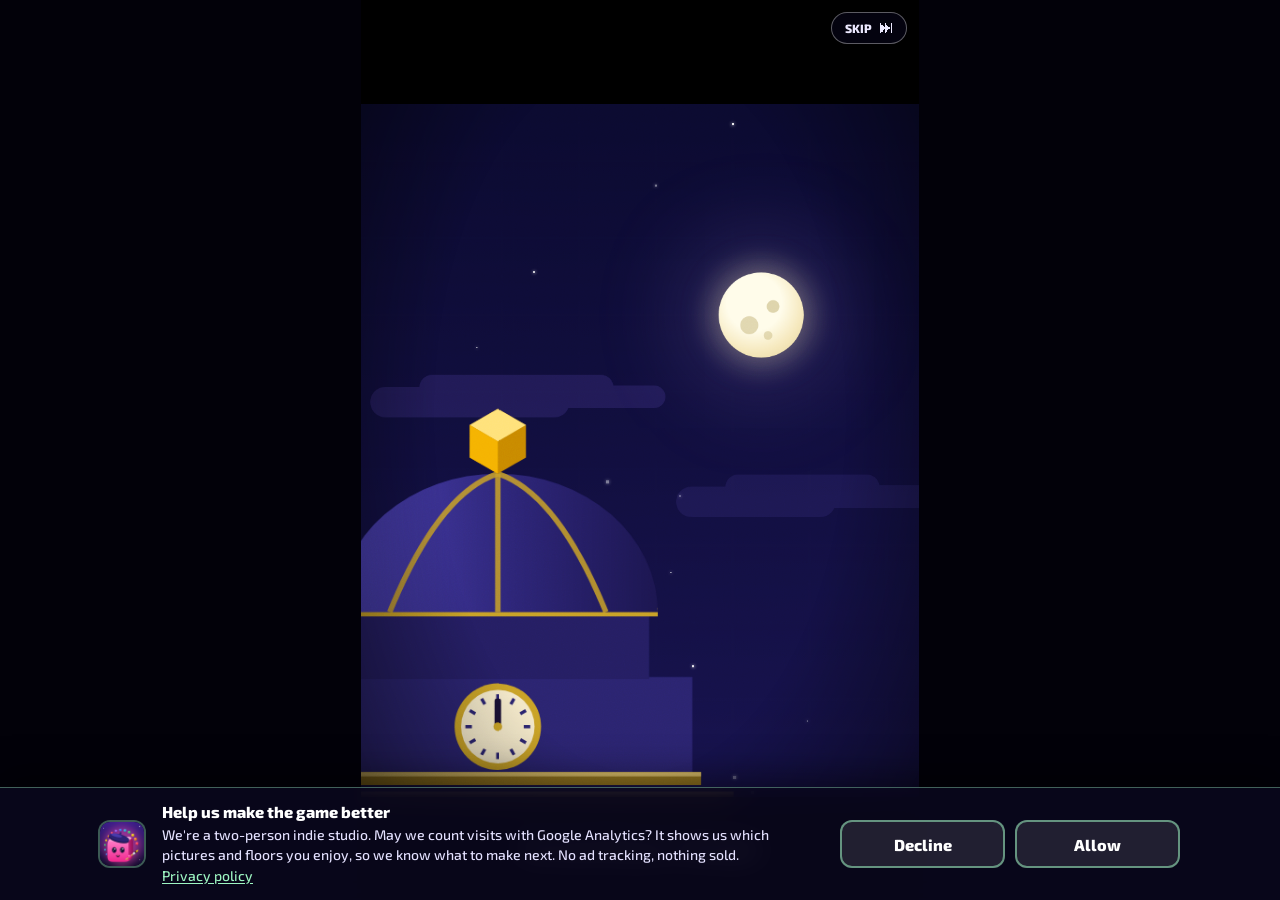
<file: play/index.html>
<!doctype html>
<html lang="en">
  <head>
    <meta charset="UTF-8" />
    <link rel="icon" type="image/png" sizes="32x32" href="./favicon-32.png" />
    <link rel="icon" type="image/png" sizes="16x16" href="./favicon-16.png" />
    <link rel="apple-touch-icon" href="./apple-touch-icon.png" />
    <meta name="viewport" content="width=device-width, initial-scale=1, viewport-fit=cover" />
    <meta name="theme-color" content="#07061a" />
    <link rel="manifest" href="manifest.webmanifest" />
    <meta name="mobile-web-app-capable" content="yes" />
    <meta name="apple-mobile-web-app-capable" content="yes" />
    <meta name="apple-mobile-web-app-title" content="CubePix" />
    <meta name="apple-mobile-web-app-status-bar-style" content="black-translucent" />
    <title>CubePix — play in the browser</title>
    <meta name="description" content="CubePix, the cube museum: reveal pixel art layer by layer. The whole museum, free in your browser." />
    <style>html,body{margin:0;background:#07061a;-webkit-tap-highlight-color:transparent;}</style>
    <script>/* the web game: install (owner 19.11.2026, as Orbit Dash v162; WEB APP in src/CubePix.jsx). Chrome / Edge give beforeinstallprompt early,
       before the game: kept for our INSTALL (preventDefault — no browser mini-bar: the game never asks by itself); appinstalled — installed (our
       button or the browser's own). cp-app — the game opened installed (home screen, Dock): once, at the start */
    (function(){try{var I=window.__cubepixInstall={bip:null,installed:false},f=function(){try{dispatchEvent(new Event("cubepix-install"))}catch(x){}};
    addEventListener("beforeinstallprompt",function(e){e.preventDefault();I.bip=e;f()});addEventListener("appinstalled",function(){I.bip=null;I.installed=true;f()});
    var m=function(q){return matchMedia(q).matches},u=navigator.userAgent,ph=/iPhone|iPad|iPod|Android/.test(u)||(/Macintosh/.test(u)&&navigator.maxTouchPoints>1);
    if(m("(display-mode: standalone)")||(ph&&m("(display-mode: fullscreen)"))||navigator.standalone)document.documentElement.classList.add("cp-app")}catch(e){}})();</script>
    <script type="module" crossorigin src="./assets/index-CdvnyiCJ.js"></script>
  </head>
  <body>
    <div id="root"></div>
  <style>
/* owner 06.11.2026: a bar across the whole bottom, dark and see-through, two big buttons — seen for sure, answered for sure
   (studio rule docs/ux/analytics-consent.md). The buttons stay EQUAL — same size, same look: refusing as easy as agreeing (GDPR / EDPB
   dark-patterns guidance), so more «Allow» comes only from honest words, the game's face and the right moment, never from a trick. */
.cpc{position:fixed;z-index:1500;left:0;right:0;bottom:0;box-sizing:border-box;margin:0;
  padding:14px max(16px,env(safe-area-inset-right,0px)) calc(14px + env(safe-area-inset-bottom,0px)) max(16px,env(safe-area-inset-left,0px));
  background:rgba(10,8,30,.86);color:#fff;text-align:start;border-top:1px solid rgba(157,245,194,.38);
  box-shadow:0 -12px 34px rgba(0,0,0,.45);font:500 14px/1.45 "Exo 2",system-ui,sans-serif;letter-spacing:0;text-transform:none;
  -webkit-backdrop-filter:blur(14px) saturate(1.2);backdrop-filter:blur(14px) saturate(1.2)}
.cpc[hidden]{display:none}
.cpc-in{max-width:1080px;margin:0 auto;display:grid;grid-template-columns:40px minmax(0,1fr);gap:10px 12px;align-items:center}
.cpc-i{width:40px;height:40px;border-radius:10px;box-shadow:0 0 0 2px rgba(157,245,194,.35);align-self:start}
.cpc.cpc-nudge{animation:cpcNudge .8s ease-out 2}
@keyframes cpcNudge{0%{box-shadow:0 -12px 34px rgba(0,0,0,.45),inset 0 2px 0 #9df5c2}100%{box-shadow:0 -12px 34px rgba(0,0,0,.45),inset 0 2px 0 rgba(157,245,194,0)}}
@media (prefers-reduced-motion:reduce){.cpc.cpc-nudge{animation:none;box-shadow:0 -12px 34px rgba(0,0,0,.45),inset 0 2px 0 #9df5c2}}
.cpc p{margin:0;color:#e4e1ff}
.cpc .cpc-t{margin:0 0 2px;color:#fff;font:800 16px/1.3 "Exo 2",system-ui,sans-serif}
.cpc a{color:#9df5c2;text-decoration:underline;text-underline-offset:2px;white-space:nowrap}
.cpc-b{grid-column:1/-1;display:flex;gap:10px}
.cpc-b button{flex:1 1 0;min-width:0;min-height:48px;margin:0;padding:8px 14px;border:0;border-radius:12px;background:rgba(255,255,255,.10);
  box-shadow:inset 0 0 0 2px rgba(157,245,194,.55);color:#fff;font:800 16px/1.2 "Exo 2",system-ui,sans-serif;cursor:pointer}
.cpc-b button:hover{background:rgba(157,245,194,.16)}
.cpc-b button:focus-visible{outline:3px solid #9df5c2;outline-offset:2px}
.cpc-b button[aria-pressed=true]{background:rgba(157,245,194,.22);box-shadow:inset 0 0 0 2px #9df5c2}
@media (min-width:760px){.cpc-in{grid-template-columns:44px minmax(0,1fr) auto;gap:12px 18px}.cpc-i{width:44px;height:44px;align-self:center}
  .cpc-b{grid-column:auto;width:340px}}
</style>
<div id="cpc" class="cpc" role="region" aria-label="Cookie settings" hidden><div class="cpc-in"><img class="cpc-i" src="../apple-touch-icon.png" alt="" width="44" height="44"><div><p class="cpc-t" data-t="consent.title">Help us make the game better</p><p><span data-t="consent.text">We're a two-person indie studio. May we count visits with Google Analytics? It shows us which pictures and floors you enjoy, so we know what to make next. No ad tracking, nothing sold.</span> <a href="../privacy.html#analytics" target="_blank" rel="noopener" data-t="foot.privacy">Privacy policy</a></p></div><div class="cpc-b"><button type="button" data-cpc="denied" data-t="consent.decline">Decline</button><button type="button" data-cpc="granted" data-t="consent.allow">Allow</button></div></div></div>
<script>window.__cubepixConsent = {"id":"G-SGZ9EJ8RJY","mode":"play","stats":"https://stats.lewydo.com/h","S":{"en":{"consent.title":"Help us make the game better","consent.text":"We're a two-person indie studio. May we count visits with Google Analytics? It shows us which pictures and floors you enjoy, so we know what to make next. No ad tracking, nothing sold.","consent.allow":"Allow","consent.decline":"Decline","consent.settings":"Cookie settings","foot.privacy":"Privacy policy"},"uk":{"consent.title":"Допоможи нам зробити гру кращою","consent.text":"Ми — інді-студія з двох людей. Можна рахувати відвідування через Google Analytics? Так ми бачимо, які картини й поверхи вам подобаються, і знаємо, що робити далі. Без рекламного стеження, нічого не продаємо.","consent.allow":"Дозволити","consent.decline":"Відхилити","consent.settings":"Налаштування cookie","foot.privacy":"Політика конфіденційності"},"id":{"consent.title":"Bantu kami membuat gim ini lebih baik","consent.text":"Kami studio indie berisi dua orang. Bolehkah kami menghitung kunjungan dengan Google Analytics? Ini menunjukkan lukisan dan lantai mana yang kamu suka, jadi kami tahu apa yang harus dibuat berikutnya. Tanpa pelacakan iklan, tidak ada yang dijual.","consent.allow":"Izinkan","consent.decline":"Tolak","consent.settings":"Pengaturan cookie","foot.privacy":"Kebijakan privasi"},"de":{"consent.title":"Hilf uns, das Spiel besser zu machen","consent.text":"Wir sind ein Indie-Studio aus zwei Leuten. Dürfen wir Besuche mit Google Analytics zählen? So sehen wir, welche Gemälde und Etagen dir gefallen, und wissen, was wir als Nächstes bauen. Kein Werbe-Tracking, es wird nichts verkauft.","consent.allow":"Erlauben","consent.decline":"Ablehnen","consent.settings":"Cookie-Einstellungen","foot.privacy":"Datenschutzerklärung"},"es":{"consent.title":"Ayúdanos a mejorar el juego","consent.text":"Somos un estudio indie de dos personas. ¿Podemos contar las visitas con Google Analytics? Nos muestra qué cuadros y pisos te encantan, así sabemos qué hacer después. Sin seguimiento publicitario, no vendemos nada.","consent.allow":"Permitir","consent.decline":"Rechazar","consent.settings":"Configuración de cookies","foot.privacy":"Política de privacidad"},"fr":{"consent.title":"Aide-nous à améliorer le jeu","consent.text":"Nous sommes un studio indé de deux personnes. Pouvons-nous compter les visites avec Google Analytics ? Cela nous montre quels tableaux et étages tu aimes, pour savoir quoi créer ensuite. Aucun suivi publicitaire, rien n'est vendu.","consent.allow":"Autoriser","consent.decline":"Refuser","consent.settings":"Paramètres des cookies","foot.privacy":"Politique de confidentialité"},"it":{"consent.title":"Aiutaci a migliorare il gioco","consent.text":"Siamo uno studio indie di due persone. Possiamo contare le visite con Google Analytics? Ci mostra quali quadri e piani ami, così sappiamo cosa fare dopo. Nessun tracciamento pubblicitario, non vendiamo nulla.","consent.allow":"Consenti","consent.decline":"Rifiuta","consent.settings":"Impostazioni cookie","foot.privacy":"Informativa sulla privacy"},"nl":{"consent.title":"Help ons de game beter te maken","consent.text":"We zijn een indiestudio van twee mensen. Mogen we bezoeken tellen met Google Analytics? Zo zien we welke schilderijen en verdiepingen je geweldig vindt en weten we wat we hierna moeten maken. Geen advertentietracking, er wordt niets verkocht.","consent.allow":"Toestaan","consent.decline":"Weigeren","consent.settings":"Cookie-instellingen","foot.privacy":"Privacybeleid"},"pl":{"consent.title":"Pomóż nam ulepszyć grę","consent.text":"Jesteśmy dwuosobowym studiem indie. Czy możemy liczyć odwiedziny w Google Analytics? Pokazuje nam, które obrazy i piętra lubisz, więc wiemy, co zrobić dalej. Bez śledzenia dla reklam, niczego nie sprzedajemy.","consent.allow":"Zezwól","consent.decline":"Odrzuć","consent.settings":"Ustawienia ciasteczek","foot.privacy":"Polityka prywatności"},"pt":{"consent.title":"Ajude-nos a melhorar o jogo","consent.text":"Somos um estúdio indie de duas pessoas. Podemos contar as visitas com o Google Analytics? Ele mostra quais pinturas e andares você ama, assim sabemos o que fazer em seguida. Sem rastreamento de anúncios, nada é vendido.","consent.allow":"Permitir","consent.decline":"Recusar","consent.settings":"Configurações de cookies","foot.privacy":"Política de privacidade"},"vi":{"consent.title":"Giúp chúng mình làm game tốt hơn","consent.text":"Bọn mình là studio indie hai người. Bọn mình đếm lượt truy cập bằng Google Analytics được không? Nó cho biết bạn thích bức tranh và tầng nào, để bọn mình biết nên làm gì tiếp theo. Không theo dõi quảng cáo, không bán gì cả.","consent.allow":"Cho phép","consent.decline":"Từ chối","consent.settings":"Cài đặt cookie","foot.privacy":"Chính sách quyền riêng tư"},"tr":{"consent.title":"Oyunu daha iyi yapmamıza yardım et","consent.text":"İki kişilik bir indie stüdyoyuz. Ziyaretleri Google Analytics ile sayabilir miyiz? Hangi tabloları ve katları sevdiğini gösteriyor, böylece sırada ne yapacağımızı biliyoruz. Reklam takibi yok, hiçbir şey satılmıyor.","consent.allow":"İzin ver","consent.decline":"Reddet","consent.settings":"Çerez ayarları","foot.privacy":"Gizlilik politikası"},"ko":{"consent.title":"게임을 더 좋게 만들 수 있도록 도와주세요","consent.text":"저희는 두 명이 만드는 인디 스튜디오예요. Google Analytics로 방문 수를 세어도 될까요? 어떤 명화와 층을 좋아하시는지 알 수 있어서 다음에 무엇을 만들지 알 수 있어요. 광고 추적은 없고, 아무것도 판매하지 않아요.","consent.allow":"허용","consent.decline":"거부","consent.settings":"쿠키 설정","foot.privacy":"개인정보처리방침"},"ja":{"consent.title":"ゲームをもっと良くするためにご協力ください","consent.text":"私たちは2人だけのインディースタジオです。Google Analytics で訪問数を数えてもいいですか？どの名画とフロアが好きか分かるので、次に何を作るか決められます。広告のトラッキングはなく、何も販売しません。","consent.allow":"許可する","consent.decline":"拒否する","consent.settings":"Cookie 設定","foot.privacy":"プライバシーポリシー"},"zh-TW":{"consent.title":"幫我們把遊戲做得更好","consent.text":"我們是一個兩人的獨立工作室。可以用 Google Analytics 統計造訪次數嗎？它能告訴我們你喜歡哪些名畫和樓層，這樣就知道接下來該做什麼。不做廣告追蹤，也不販售任何東西。","consent.allow":"允許","consent.decline":"拒絕","consent.settings":"Cookie 設定","foot.privacy":"隱私權政策"},"af":{"consent.title":"Help ons om die speletjie beter te maak","consent.text":"Ons is 'n indie-ateljee van twee mense. Mag ons besoeke met Google Analytics tel? Dit wys ons watter skilderye en verdiepings jy mooi vind, sodat ons weet wat om volgende te maak. Geen advertensie-opsporing nie, niks word verkoop nie.","consent.allow":"Laat toe","consent.decline":"Weier","consent.settings":"Koekie-instellings","foot.privacy":"Privaatheidsbeleid"},"am":{"consent.title":"ጨዋታውን የተሻለ እንድናደርግ እርዳን","consent.text":"እኛ ሁለት ሰዎች ብቻ ያለን ኢንዲ ስቱዲዮ ነን። ጉብኝቶችን በGoogle Analytics መቁጠር እንችላለን? የትኞቹን ሥዕሎችና ፎቆች እንደምትወዱ ያሳየናል፤ ስለዚህ ቀጥሎ ምን መሥራት እንዳለብን እናውቃለን። የማስታወቂያ ክትትል የለም፣ ምንም አይሸጥም።","consent.allow":"ፍቀድ","consent.decline":"አትፍቀድ","consent.settings":"የኩኪ ቅንብሮች","foot.privacy":"የግላዊነት ፖሊሲ"},"ar":{"consent.title":"ساعدنا في تحسين اللعبة","consent.text":"نحن استوديو مستقل صغير من شخصين. هل يمكننا احتساب الزيارات عبر Google Analytics؟ فهو يُظهر لنا اللوحات والطوابق التي تحبّها، لنعرف ماذا نصنع بعد ذلك. بلا تتبّع إعلاني، ولا نبيع شيئًا.","consent.allow":"السماح","consent.decline":"رفض","consent.settings":"إعدادات ملفات تعريف الارتباط","foot.privacy":"سياسة الخصوصية"},"as":{"consent.title":"খেলাটো আৰু ভাল কৰিবলৈ আমাক সহায় কৰক","consent.text":"আমি দুজন মানুহৰ এটা ইণ্ডি ষ্টুডিঅ'। আমি Google Analytics ৰে ভিজিট গণনা কৰিব পাৰোনে? ইয়াৰ দ্বাৰা আপুনি কোনবোৰ চিত্ৰ আৰু মহলা ভাল পায় সেয়া জানিব পাৰোঁ, যাতে পৰৱৰ্তী সময়ত কি বনাব লাগে সেয়া জানিব পাৰোঁ। বিজ্ঞাপনৰ ট্ৰেকিং নাই, একো বিক্ৰী কৰা নহয়।","consent.allow":"অনুমতি দিয়া","consent.decline":"নাকচ কৰা","consent.settings":"কুকি ছেটিংছ","foot.privacy":"গোপনীয়তা নীতি"},"az":{"consent.title":"Oyunu daha yaxşı etməyimizə kömək et","consent.text":"Biz iki nəfərlik indi studiyayıq. Ziyarətləri Google Analytics ilə saya bilərikmi? Bu, hansı tabloları və mərtəbələri sevdiyini göstərir, beləcə sonra nə düzəltməyi bilirik. Reklam izləməsi yoxdur, heç nə satılmır.","consent.allow":"İcazə ver","consent.decline":"İmtina et","consent.settings":"Kuki ayarları","foot.privacy":"Məxfilik siyasəti"},"be":{"consent.title":"Дапамажы нам зрабіць гульню лепшай","consent.text":"Мы — індзі-студыя з двух чалавек. Можна лічыць наведванні праз Google Analytics? Так мы бачым, якія карціны і паверхі вам падабаюцца, і ведаем, што рабіць далей. Без рэкламнага сачэння, нічога не прадаём.","consent.allow":"Дазволіць","consent.decline":"Адхіліць","consent.settings":"Налады cookie","foot.privacy":"Палітыка прыватнасці"},"bg":{"consent.title":"Помогни ни да направим играта по-добра","consent.text":"Ние сме инди студио от двама души. Може ли да броим посещенията с Google Analytics? Така виждаме кои картини и етажи обичаш и знаем какво да направим следващо. Без рекламно проследяване, нищо не продаваме.","consent.allow":"Разреши","consent.decline":"Откажи","consent.settings":"Настройки за бисквитки","foot.privacy":"Политика за поверителност"},"bn":{"consent.title":"গেমটিকে আরও ভালো করতে আমাদের সাহায্য করো","consent.text":"আমরা দুজনের একটি ইন্ডি স্টুডিও। Google Analytics দিয়ে কি আমরা ভিজিট গুনতে পারি? এতে বুঝতে পারি তুমি কোন ছবি আর তলাগুলো ভালোবাসো, যাতে পরের বার কী বানাতে হবে জানি। বিজ্ঞাপনের ট্র্যাকিং নেই, কিছুই বিক্রি হয় না।","consent.allow":"অনুমতি দাও","consent.decline":"প্রত্যাখ্যান করো","consent.settings":"কুকি সেটিংস","foot.privacy":"প্রাইভেসি পলিসি"},"bs":{"consent.title":"Pomozi nam da igru učinimo boljom","consent.text":"Mi smo indie studio od dvije osobe. Smijemo li brojati posjete putem Google Analytics? Tako vidimo koje slike i spratove voliš, pa znamo šta dalje praviti. Bez praćenja radi reklama, ništa ne prodajemo.","consent.allow":"Dozvoli","consent.decline":"Odbij","consent.settings":"Postavke kolačića","foot.privacy":"Politika privatnosti"},"ca":{"consent.title":"Ajuda'ns a fer el joc millor","consent.text":"Som un estudi indie de dues persones. Podem comptar les visites amb Google Analytics? Ens mostra quins quadres i plantes t'encanten, així sabem què fer després. Sense seguiment publicitari, no venem res.","consent.allow":"Permet","consent.decline":"Rebutja","consent.settings":"Configuració de galetes","foot.privacy":"Política de privadesa"},"cs":{"consent.title":"Pomoz nám udělat hru lepší","consent.text":"Jsme dvoučlenné nezávislé studio. Můžeme počítat návštěvy pomocí Google Analytics? Ukáže nám, které obrazy a patra tě baví, takže víme, co vyrobit příště. Žádné sledování pro reklamu, nic neprodáváme.","consent.allow":"Povolit","consent.decline":"Odmítnout","consent.settings":"Nastavení cookies","foot.privacy":"Zásady ochrany osobních údajů"},"da":{"consent.title":"Hjælp os med at gøre spillet bedre","consent.text":"Vi er et indiestudie med to personer. Må vi tælle besøg med Google Analytics? Det viser os, hvilke malerier og etager du elsker, så vi ved, hvad vi skal lave næste gang. Ingen annoncesporing, intet bliver solgt.","consent.allow":"Tillad","consent.decline":"Afvis","consent.settings":"Cookieindstillinger","foot.privacy":"Privatlivspolitik"},"el":{"consent.title":"Βοήθησέ μας να κάνουμε το παιχνίδι καλύτερο","consent.text":"Είμαστε ένα ανεξάρτητο στούντιο δύο ατόμων. Μπορούμε να μετράμε τις επισκέψεις με το Google Analytics; Μας δείχνει ποιους πίνακες και ορόφους αγαπάς, ώστε να ξέρουμε τι να φτιάξουμε μετά. Χωρίς διαφημιστική παρακολούθηση, δεν πουλάμε τίποτα.","consent.allow":"Αποδοχή","consent.decline":"Απόρριψη","consent.settings":"Ρυθμίσεις cookie","foot.privacy":"Πολιτική απορρήτου"},"et":{"consent.title":"Aita meil mängu paremaks teha","consent.text":"Oleme kahe inimese indiistuudio. Kas tohime külastusi Google Analyticsiga lugeda? See näitab, millised maalid ja korrused sulle meeldivad, et teaksime, mida järgmisena teha. Reklaamijälgimist pole, midagi ei müüda.","consent.allow":"Luba","consent.decline":"Keeldu","consent.settings":"Küpsiste seaded","foot.privacy":"Privaatsuspoliitika"},"eu":{"consent.title":"Lagun iezaguzu jokoa hobetzen","consent.text":"Bi pertsonako estudio indie bat gara. Bisitak Google Analytics-ekin zenbatu ditzakegu? Zer margolan eta solairu maite dituzun erakusten digu, hurrengo zer egin jakiteko. Iragarkien jarraipenik ez, ez dugu ezer saltzen.","consent.allow":"Baimendu","consent.decline":"Ukatu","consent.settings":"Cookien ezarpenak","foot.privacy":"Pribatutasun-politika"},"fa":{"consent.title":"به ما کمک کن بازی را بهتر کنیم","consent.text":"ما یک استودیوی مستقل دونفره‌ایم. می‌توانیم بازدیدها را با Google Analytics بشماریم؟ این به ما نشان می‌دهد کدام نقاشی‌ها و طبقه‌ها را دوست داری تا بدانیم بعداً چه بسازیم. بدون ردیابی تبلیغاتی و بدون فروش هیچ چیز.","consent.allow":"اجازه بده","consent.decline":"رد کن","consent.settings":"تنظیمات کوکی","foot.privacy":"سیاست حریم خصوصی"},"fi":{"consent.title":"Auta meitä tekemään pelistä parempi","consent.text":"Olemme kahden hengen indiestudio. Saammeko laskea käynnit Google Analyticsilla? Se näyttää, mitkä maalaukset ja kerrokset rakastat, joten tiedämme, mitä tehdä seuraavaksi. Ei mainosseurantaa, mitään ei myydä.","consent.allow":"Salli","consent.decline":"Hylkää","consent.settings":"Evästeasetukset","foot.privacy":"Tietosuojakäytäntö"},"fil":{"consent.title":"Tulungan mo kaming pagandahin ang laro","consent.text":"Isa kaming indie studio na may dalawang tao. Puwede ba naming bilangin ang mga bisita gamit ang Google Analytics? Ipinapakita nito kung aling mga painting at palapag ang gusto mo, para alam namin kung ano ang gagawin sa susunod. Walang ad tracking, walang ibinebenta.","consent.allow":"Payagan","consent.decline":"Tanggihan","consent.settings":"Mga setting ng cookie","foot.privacy":"Patakaran sa privacy"},"gl":{"consent.title":"Axúdanos a mellorar o xogo","consent.text":"Somos un estudo indie de dúas persoas. Podemos contar as visitas con Google Analytics? Móstranos que cadros e andares che encantan, así sabemos que facer despois. Sen seguimento publicitario, non vendemos nada.","consent.allow":"Permitir","consent.decline":"Rexeitar","consent.settings":"Configuración de cookies","foot.privacy":"Política de privacidade"},"gu":{"consent.title":"રમતને વધુ સારી બનાવવામાં અમારી મદદ કરો","consent.text":"અમે બે જણનો ઇન્ડી સ્ટુડિયો છીએ. શું અમે Google Analytics વડે મુલાકાતો ગણી શકીએ? તેનાથી ખબર પડે છે કે તમને કયા ચિત્રો અને માળ ગમે છે, જેથી આગળ શું બનાવવું તે અમે જાણી શકીએ. જાહેરાત માટે ટ્રેકિંગ નથી, કંઈ વેચાતું નથી.","consent.allow":"મંજૂરી આપ","consent.decline":"નકાર","consent.settings":"કૂકી સેટિંગ્સ","foot.privacy":"ગોપનીયતા નીતિ"},"ha":{"consent.title":"Ka taimaka mana mu inganta wasan","consent.text":"Mu ɗakin studiyo ne na indie na mutum biyu. Za mu iya ƙirga ziyara da Google Analytics? Yana nuna mana waɗanne zane-zane da benaye kake so, don mu san abin da za mu yi na gaba. Babu bin diddigin talla, ba mu sayar da komai.","consent.allow":"Yarda","consent.decline":"Ƙi","consent.settings":"Saitunan kukis","foot.privacy":"Manufar sirri"},"he":{"consent.title":"עזרו לנו לשפר את המשחק","consent.text":"אנחנו סטודיו עצמאי של שני אנשים. אפשר לספור ביקורים עם Google Analytics? זה מראה לנו אילו ציורים וקומות אתם אוהבים, ככה נדע מה ליצור הלאה. בלי מעקב פרסומי, ואנחנו לא מוכרים כלום.","consent.allow":"אישור","consent.decline":"דחייה","consent.settings":"הגדרות עוגיות","foot.privacy":"מדיניות פרטיות"},"hi":{"consent.title":"गेम को बेहतर बनाने में हमारी मदद करो","consent.text":"हम दो लोगों का एक इंडी स्टूडियो हैं। क्या हम Google Analytics से विज़िट गिन सकते हैं? इससे पता चलता है कि तुम्हें कौन-सी पेंटिंग्स और मंज़िलें पसंद हैं, ताकि हम जान सकें आगे क्या बनाना है। विज्ञापन के लिए कोई ट्रैकिंग नहीं, कुछ भी बेचा नहीं जाता।","consent.allow":"अनुमति दो","consent.decline":"मना करो","consent.settings":"कुकी सेटिंग्स","foot.privacy":"प्राइवेसी पॉलिसी"},"hr":{"consent.title":"Pomozi nam da igru učinimo boljom","consent.text":"Mi smo indie studio od dvoje ljudi. Smijemo li brojati posjete putem Google Analytics? Tako vidimo koje slike i katove voliš pa znamo što dalje napraviti. Bez praćenja za oglase, ništa ne prodajemo.","consent.allow":"Dopusti","consent.decline":"Odbij","consent.settings":"Postavke kolačića","foot.privacy":"Pravila o privatnosti"},"hu":{"consent.title":"Segíts, hogy jobbá tegyük a játékot","consent.text":"Egy kétfős indie stúdió vagyunk. Megszámolhatjuk a látogatásokat a Google Analyticsszel? Megmutatja, mely festményeket és emeleteket szereted, így tudjuk, mit készítsünk legközelebb. Nincs hirdetéskövetés, semmit sem adunk el.","consent.allow":"Engedélyezés","consent.decline":"Elutasítás","consent.settings":"Sütibeállítások","foot.privacy":"Adatvédelmi tájékoztató"},"hy":{"consent.title":"Օգնիր մեզ դարձնել խաղը ավելի լավը","consent.text":"Մենք երկու հոգանոց ինդի ստուդիա ենք։ Կարո՞ղ ենք հաշվել այցերը Google Analytics-ով։ Այն ցույց է տալիս՝ որ կտավներն ու հարկերն ես սիրում, որպեսզի իմանանք՝ հաջորդը ինչ պատրաստել։ Ոչ մի գովազդային հետևում, ոչինչ չենք վաճառում։","consent.allow":"Թույլատրել","consent.decline":"Մերժել","consent.settings":"Քուքիների կարգավորումներ","foot.privacy":"Գաղտնիության քաղաքականություն"},"ig":{"consent.title":"Nyere anyị aka ime ka egwuregwu a dịkwuo mma","consent.text":"Anyị bụ studio indie nke mmadụ abụọ. Anyị nwere ike ịgụta nleta site na Google Analytics? Ọ na-egosi anyị ihe osise na okpukpu ndị ị hụrụ n'anya, ka anyị mara ihe anyị ga-eme n'ọdịnihu. Enweghị nsochi mgbasa ozi, anyị adịghị ere ihe ọbụla.","consent.allow":"Kwe","consent.decline":"Jụ","consent.settings":"Ntọala kuki","foot.privacy":"Iwu nzuzo"},"is":{"consent.title":"Hjálpaðu okkur að gera leikinn betri","consent.text":"Við erum tveggja manna indie-stúdíó. Megum við telja heimsóknir með Google Analytics? Það sýnir okkur hvaða málverk og hæðir þú elskar svo við vitum hvað við eigum að gera næst. Engin auglýsingarakning, ekkert er selt.","consent.allow":"Leyfa","consent.decline":"Hafna","consent.settings":"Vafrakökustillingar","foot.privacy":"Persónuverndarstefna"},"ka":{"consent.title":"დაგვეხმარე, თამაში უკეთესი გავხადოთ","consent.text":"ჩვენ ორკაციანი ინდი სტუდია ვართ. შეგვიძლია ვიზიტები Google Analytics-ით დავთვალოთ? ის გვიჩვენებს, რომელი ნახატები და სართულები გიყვარს, რომ ვიცოდეთ, შემდეგ რა გავაკეთოთ. რეკლამისთვის თვალთვალი არ არის, არაფერს ვყიდით.","consent.allow":"დაშვება","consent.decline":"უარყოფა","consent.settings":"ქუქიების პარამეტრები","foot.privacy":"კონფიდენციალურობის პოლიტიკა"},"kk":{"consent.title":"Ойынды жақсартуға көмектес","consent.text":"Біз екі адамнан тұратын инди-студиямыз. Кіруді Google Analytics арқылы санауға бола ма? Ол сенің қандай суреттер мен қабаттарды ұнататыныңды көрсетеді, сонда келесіде не жасайтынымызды білеміз. Жарнамалық бақылау жоқ, ештеңе сатпаймыз.","consent.allow":"Рұқсат беру","consent.decline":"Бас тарту","consent.settings":"Cookie параметрлері","foot.privacy":"Құпиялық саясаты"},"km":{"consent.title":"ជួយយើងធ្វើឱ្យហ្គេមកាន់តែល្អ","consent.text":"យើងជាស្ទូឌីយោឯករាជ្យដែលមានគ្នាពីរនាក់។ តើយើងអាចរាប់ចំនួនអ្នកចូលមើលដោយប្រើ Google Analytics បានទេ? វាបង្ហាញយើងថាអ្នកចូលចិត្តគំនូរនិងជាន់ណា ដើម្បីឱ្យយើងដឹងថាត្រូវបង្កើតអ្វីបន្ទាប់។ គ្មានការតាមដានដើម្បីផ្សព្វផ្សាយ ហើយយើងមិនលក់អ្វីទាំងអស់។","consent.allow":"អនុញ្ញាត","consent.decline":"បដិសេធ","consent.settings":"ការកំណត់ខូគី","foot.privacy":"គោលការណ៍ឯកជនភាព"},"kn":{"consent.title":"ಆಟವನ್ನು ಇನ್ನಷ್ಟು ಉತ್ತಮಗೊಳಿಸಲು ನಮಗೆ ಸಹಾಯ ಮಾಡಿ","consent.text":"ನಾವು ಇಬ್ಬರ ಇಂಡೀ ಸ್ಟುಡಿಯೋ. Google Analytics ಮೂಲಕ ಭೇಟಿಗಳನ್ನು ಎಣಿಸಬಹುದೇ? ನಿಮಗೆ ಯಾವ ವರ್ಣಚಿತ್ರಗಳು ಮತ್ತು ಮಹಡಿಗಳು ಇಷ್ಟ ಎಂದು ಇದು ತೋರಿಸುತ್ತದೆ, ಹಾಗಾಗಿ ಮುಂದೆ ಏನು ಮಾಡಬೇಕೆಂದು ನಮಗೆ ತಿಳಿಯುತ್ತದೆ. ಜಾಹೀರಾತು ಟ್ರ್ಯಾಕಿಂಗ್ ಇಲ್ಲ, ಏನನ್ನೂ ಮಾರುವುದಿಲ್ಲ.","consent.allow":"ಅನುಮತಿಸು","consent.decline":"ನಿರಾಕರಿಸು","consent.settings":"ಕುಕೀ ಸೆಟ್ಟಿಂಗ್‌ಗಳು","foot.privacy":"ಗೌಪ್ಯತಾ ನೀತಿ"},"ky":{"consent.title":"Оюнду жакшыртууга жардам бер","consent.text":"Биз эки кишилик инди-студиябыз. Келүүлөрдү Google Analytics менен санасак болобу? Ал сага кайсы сүрөттөр менен кабаттар жагарын көрсөтөт, ошондо кийинки жолу эмне жасоону билебиз. Жарнамалык көз салуу жок, эч нерсе сатпайбыз.","consent.allow":"Уруксат берүү","consent.decline":"Баш тартуу","consent.settings":"Cookie жөндөөлөрү","foot.privacy":"Купуялуулук саясаты"},"lo":{"consent.title":"ຊ່ວຍພວກເຮົາເຮັດໃຫ້ເກມດີຂຶ້ນ","consent.text":"ພວກເຮົາເປັນສະຕູດິໂອອິນດີ້ທີ່ມີສອງຄົນ. ພວກເຮົານັບຈຳນວນຜູ້ເຂົ້າຊົມດ້ວຍ Google Analytics ໄດ້ບໍ? ມັນຊ່ວຍໃຫ້ເຫັນວ່າເຈົ້າມັກພາບແຕ້ມແລະຊັ້ນໃດ ເພື່ອໃຫ້ພວກເຮົາຮູ້ວ່າຄວນເຮັດຫຍັງຕໍ່. ບໍ່ມີການຕິດຕາມເພື່ອໂຄສະນາ ແລະ ບໍ່ຂາຍຫຍັງເລີຍ.","consent.allow":"ອະນຸຍາດ","consent.decline":"ປະຕິເສດ","consent.settings":"ການຕັ້ງຄ່າຄຸກກີ້","foot.privacy":"ນະໂຍບາຍຄວາມເປັນສ່ວນຕົວ"},"lt":{"consent.title":"Padėk mums padaryti žaidimą geresnį","consent.text":"Esame dviejų žmonių indie studija. Ar galime skaičiuoti apsilankymus su Google Analytics? Jis parodo, kurie paveikslai ir aukštai tau patinka, ir mes žinome, ką kurti toliau. Jokio reklamos sekimo, nieko neparduodame.","consent.allow":"Leisti","consent.decline":"Atmesti","consent.settings":"Slapukų nustatymai","foot.privacy":"Privatumo politika"},"lv":{"consent.title":"Palīdzi mums padarīt spēli labāku","consent.text":"Esam divu cilvēku indie studija. Vai drīkstam skaitīt apmeklējumus ar Google Analytics? Tas parāda, kuras gleznas un stāvi tev patīk, lai zinām, ko veidot tālāk. Nekādas reklāmas izsekošanas, neko nepārdodam.","consent.allow":"Atļaut","consent.decline":"Noraidīt","consent.settings":"Sīkdatņu iestatījumi","foot.privacy":"Privātuma politika"},"mk":{"consent.title":"Помогни ни да ја направиме играта подобра","consent.text":"Ние сме инди студио од двајца луѓе. Смееме ли да ги броиме посетите со Google Analytics? Така гледаме кои слики и катови ги сакаш и знаеме што да направиме следно. Без рекламно следење, ништо не продаваме.","consent.allow":"Дозволи","consent.decline":"Одбиј","consent.settings":"Поставки за колачиња","foot.privacy":"Политика за приватност"},"ml":{"consent.title":"ഗെയിം കൂടുതൽ മികച്ചതാക്കാൻ ഞങ്ങളെ സഹായിക്കൂ","consent.text":"ഞങ്ങൾ രണ്ടുപേരുള്ള ഒരു ഇൻഡി സ്റ്റുഡിയോയാണ്. Google Analytics ഉപയോഗിച്ച് സന്ദർശനങ്ങൾ എണ്ണാമോ? നിങ്ങൾക്ക് ഏതൊക്കെ ചിത്രങ്ങളും നിലകളും ഇഷ്ടമാണെന്ന് ഇത് കാണിക്കും, അങ്ങനെ അടുത്തതായി എന്ത് ഉണ്ടാക്കണമെന്ന് ഞങ്ങൾക്ക് അറിയാം. പരസ്യ ട്രാക്കിംഗ് ഇല്ല, ഒന്നും വിൽക്കുന്നില്ല.","consent.allow":"അനുവദിക്കുക","consent.decline":"നിരസിക്കുക","consent.settings":"കുക്കി ക്രമീകരണങ്ങൾ","foot.privacy":"സ്വകാര്യതാ നയം"},"mn":{"consent.title":"Тоглоомыг илүү сайн болгоход тусал","consent.text":"Бид хоёр хүний инди студи. Зочилсон тоог Google Analytics-аар тоолж болох уу? Энэ нь танд ямар уран зураг, давхар таалагддагийг харуулдаг тул дараа нь юу хийхээ мэднэ. Сурталчилгааны хяналт байхгүй, юу ч зардаггүй.","consent.allow":"Зөвшөөрөх","consent.decline":"Татгалзах","consent.settings":"Күүкийн тохиргоо","foot.privacy":"Нууцлалын бодлого"},"mr":{"consent.title":"गेम अधिक चांगला करण्यासाठी आम्हाला मदत करा","consent.text":"आम्ही दोन जणांचा इंडी स्टुडिओ आहोत. आम्ही Google Analytics ने भेटी मोजू शकतो का? तुम्हाला कोणती चित्रे आणि मजले आवडतात ते यातून कळते, म्हणजे पुढे काय बनवायचे ते आम्हाला समजते. जाहिरातींसाठी ट्रॅकिंग नाही, काहीही विकले जात नाही.","consent.allow":"परवानगी दे","consent.decline":"नाकार","consent.settings":"कुकी सेटिंग्ज","foot.privacy":"प्रायव्हसी पॉलिसी"},"ms":{"consent.title":"Bantu kami menjadikan permainan ini lebih baik","consent.text":"Kami studio indie yang terdiri daripada dua orang. Bolehkah kami mengira lawatan dengan Google Analytics? Ia menunjukkan lukisan dan tingkat mana yang anda suka, jadi kami tahu apa yang perlu dibuat seterusnya. Tiada penjejakan iklan, tiada apa dijual.","consent.allow":"Benarkan","consent.decline":"Tolak","consent.settings":"Tetapan kuki","foot.privacy":"Dasar privasi"},"my":{"consent.title":"ဂိမ်းကို ပိုကောင်းအောင် ကူညီပေးပါ","consent.text":"ကျွန်ုပ်တို့သည် နှစ်ယောက်တည်းရှိသော အင်ဒီစတူဒီယို ဖြစ်ပါသည်။ Google Analytics ဖြင့် ဝင်ရောက်မှုများကို ရေတွက်ခွင့်ပြုနိုင်မလား။ သင်နှစ်သက်သော ပန်းချီကားများနှင့် အထပ်များကို ပြပေးသဖြင့် နောက်ထပ် ဘာလုပ်ရမည်ကို သိနိုင်ပါသည်။ ကြော်ငြာခြေရာခံခြင်း မရှိပါ၊ ဘာမျှ မရောင်းပါ။","consent.allow":"ခွင့်ပြုရန်","consent.decline":"ငြင်းပယ်ရန်","consent.settings":"ကွတ်ကီး ဆက်တင်များ","foot.privacy":"ကိုယ်ရေးလုံခြုံမှု မူဝါဒ"},"nb":{"consent.title":"Hjelp oss å gjøre spillet bedre","consent.text":"Vi er et indiestudio med to personer. Kan vi telle besøk med Google Analytics? Det viser oss hvilke malerier og etasjer du elsker, så vi vet hva vi skal lage videre. Ingen annonsesporing, ingenting selges.","consent.allow":"Tillat","consent.decline":"Avslå","consent.settings":"Innstillinger for informasjonskapsler","foot.privacy":"Personvernerklæring"},"ne":{"consent.title":"खेललाई अझ राम्रो बनाउन हामीलाई मद्दत गर","consent.text":"हामी दुई जनाको इन्डी स्टुडियो हौँ। के हामी Google Analytics बाट भ्रमण गन्न सक्छौँ? तिमीलाई कुन चित्र र तल्लाहरू मन पर्छन् भन्ने यसले देखाउँछ, ताकि अब के बनाउने भन्ने हामी जान्न सकौँ। विज्ञापनका लागि ट्र्याकिङ छैन, केही बेचिँदैन।","consent.allow":"अनुमति देऊ","consent.decline":"अस्वीकार गर","consent.settings":"कुकी सेटिङ","foot.privacy":"गोपनीयता नीति"},"om":{"consent.title":"Taphicha fooyyessuuf nu gargaari","consent.text":"Nuti istudiyoo indii nama lamaa dha. Daawwannaa Google Analytics'n lakkaa'uu dandeenyaa? Fakkiiwwanii fi darbiiwwan ati jaallattu nutti agarsiisa, kanaaf itti aanee maal hojjechuu akka qabnu beekna. Hordoffiin beeksisaa hin jiru, homaa hin gurguru.","consent.allow":"Hayyami","consent.decline":"Didi","consent.settings":"Qindaa'ina kuukii","foot.privacy":"Imaammata dhuunfaa"},"or":{"consent.title":"ଖେଳକୁ ଆହୁରି ଭଲ କରିବାରେ ଆମକୁ ସାହାଯ୍ୟ କର","consent.text":"ଆମେ ଦୁଇ ଜଣଙ୍କର ଏକ ଇଣ୍ଡି ଷ୍ଟୁଡିଓ। ଆମେ Google Analytics ସହ ଭିଜିଟ ଗଣିପାରିବୁ କି? ତୁମେ କେଉଁ ଚିତ୍ର ଓ ମହଲା ଭଲ ପାଅ ତାହା ଏହା ଦେଖାଏ, ଯାହା ଫଳରେ ପରେ କ'ଣ ତିଆରି କରିବୁ ଜାଣିପାରିବୁ। ବିଜ୍ଞାପନ ଟ୍ରାକିଂ ନାହିଁ, କିଛି ବିକ୍ରି ହୁଏ ନାହିଁ।","consent.allow":"ଅନୁମତି ଦିଅ","consent.decline":"ପ୍ରତ୍ୟାଖ୍ୟାନ କର","consent.settings":"କୁକି ସେଟିଂସ୍","foot.privacy":"ଗୋପନୀୟତା ନୀତି"},"pa":{"consent.title":"ਗੇਮ ਨੂੰ ਹੋਰ ਵਧੀਆ ਬਣਾਉਣ ਵਿੱਚ ਸਾਡੀ ਮਦਦ ਕਰੋ","consent.text":"ਅਸੀਂ ਦੋ ਜਣਿਆਂ ਦਾ ਇੰਡੀ ਸਟੂਡੀਓ ਹਾਂ। ਕੀ ਅਸੀਂ Google Analytics ਨਾਲ ਵਿਜ਼ਿਟਾਂ ਗਿਣ ਸਕਦੇ ਹਾਂ? ਇਸ ਨਾਲ ਪਤਾ ਲੱਗਦਾ ਹੈ ਕਿ ਤੁਹਾਨੂੰ ਕਿਹੜੀਆਂ ਪੇਂਟਿੰਗਾਂ ਅਤੇ ਮੰਜ਼ਿਲਾਂ ਪਸੰਦ ਹਨ, ਤਾਂ ਜੋ ਅਸੀਂ ਜਾਣ ਸਕੀਏ ਕਿ ਅੱਗੇ ਕੀ ਬਣਾਉਣਾ ਹੈ। ਇਸ਼ਤਿਹਾਰਾਂ ਲਈ ਕੋਈ ਟ੍ਰੈਕਿੰਗ ਨਹੀਂ, ਕੁਝ ਵੀ ਵੇਚਿਆ ਨਹੀਂ ਜਾਂਦਾ।","consent.allow":"ਇਜਾਜ਼ਤ ਦਿਓ","consent.decline":"ਇਨਕਾਰ ਕਰੋ","consent.settings":"ਕੂਕੀ ਸੈਟਿੰਗਾਂ","foot.privacy":"ਪ੍ਰਾਈਵੇਸੀ ਨੀਤੀ"},"ps":{"consent.title":"زموږ سره مرسته وکړه چې لوبه ښه کړو","consent.text":"موږ د دوو کسانو خپلواکه سټوډیو یو. ایا موږ کولای شو لیدنې د Google Analytics په مرسته وشمېرو؟ دا موږ ته ښيي چې تاسو کومې نقاشۍ او پوړونه خوښوئ، تر څو پوه شو چې بل څه جوړ کړو. د اعلاناتو تعقیب نشته، هیڅ شی نه پلورو.","consent.allow":"اجازه ورکړه","consent.decline":"رد کړه","consent.settings":"د کوکي تنظیمات","foot.privacy":"د محرمیت تګلاره"},"ro":{"consent.title":"Ajută-ne să facem jocul mai bun","consent.text":"Suntem un studio indie format din două persoane. Putem număra vizitele cu Google Analytics? Ne arată ce tablouri și etaje îți plac, ca să știm ce să facem mai departe. Fără urmărire pentru reclame, nu vindem nimic.","consent.allow":"Permite","consent.decline":"Refuză","consent.settings":"Setări cookie-uri","foot.privacy":"Politica de confidențialitate"},"si":{"consent.title":"ක්‍රීඩාව වඩා හොඳ කරන්න අපට උදව් කරන්න","consent.text":"අපි දෙදෙනෙකුගෙන් යුත් ඉන්ඩි ස්ටුඩියෝවක්. Google Analytics මගින් නැරඹුම් ගණන් කරන්න පුළුවන්ද? ඔබ ප්‍රිය කරන සිතුවම් සහ මහල් මොනවාදැයි එයින් පෙනෙන නිසා ඊළඟට කුමක් හදන්නදැයි අපි දැනගන්නවා. දැන්වීම් සඳහා සොයා බැලීමක් නැත, කිසිවක් විකුණන්නේ නැත.","consent.allow":"ඉඩ දෙන්න","consent.decline":"ප්‍රතික්ෂේප කරන්න","consent.settings":"කුකී සැකසීම්","foot.privacy":"පෞද්ගලිකත්ව ප්‍රතිපත්තිය"},"sk":{"consent.title":"Pomôž nám spraviť hru lepšou","consent.text":"Sme dvojčlenné indie štúdio. Môžeme počítať návštevy cez Google Analytics? Ukáže nám, ktoré obrazy a poschodia miluješ, takže vieme, čo urobiť ďalej. Žiadne sledovanie pre reklamu, nič nepredávame.","consent.allow":"Povoliť","consent.decline":"Odmietnuť","consent.settings":"Nastavenia cookies","foot.privacy":"Zásady ochrany súkromia"},"sl":{"consent.title":"Pomagaj nam narediti igro boljšo","consent.text":"Smo dvočlansko indie studio. Ali lahko štejemo obiske z Google Analytics? Pokaže nam, katere slike in nadstropja imaš rad, zato vemo, kaj narediti naslednje. Brez sledenja za oglase, ničesar ne prodajamo.","consent.allow":"Dovoli","consent.decline":"Zavrni","consent.settings":"Nastavitve piškotkov","foot.privacy":"Pravilnik o zasebnosti"},"so":{"consent.title":"Naga caawi inaan ciyaarta ka dhigno mid ka wanaagsan","consent.text":"Waxaan nahay istuudiyo indie ah oo laba qof ah. Ma tirin karnaa booqashooyinka anagoo isticmaalaya Google Analytics? Waxay nagu tusinaysaa sawirrada iyo dabaqyada aad jeceshahay, si aan u ogaano waxa xiga ee aan sameyno. Raad-raac xayeysiis ma jiro, waxba ma iibino.","consent.allow":"Oggolow","consent.decline":"Diid","consent.settings":"Dejinta kukiyada","foot.privacy":"Siyaasadda asturnaanta"},"sq":{"consent.title":"Na ndihmo ta bëjmë lojën më të mirë","consent.text":"Jemi një studio indie me dy persona. A mund t'i numërojmë vizitat me Google Analytics? Na tregon cilat piktura dhe kate i do, që të dimë çfarë të bëjmë më pas. Pa gjurmim për reklama, nuk shesim asgjë.","consent.allow":"Lejo","consent.decline":"Refuzo","consent.settings":"Cilësimet e cookies","foot.privacy":"Politika e privatësisë"},"sr":{"consent.title":"Помози нам да игру учинимо бољом","consent.text":"Ми смо инди студио од двоје људи. Смемо ли да бројимо посете преко Google Analytics? Тако видимо које слике и спратове волиш, па знамо шта даље да направимо. Без праћења за огласе, ништа не продајемо.","consent.allow":"Дозволи","consent.decline":"Одбиј","consent.settings":"Подешавања колачића","foot.privacy":"Политика приватности"},"sv":{"consent.title":"Hjälp oss göra spelet bättre","consent.text":"Vi är en indiestudio med två personer. Får vi räkna besök med Google Analytics? Det visar oss vilka målningar och våningar du älskar, så vi vet vad vi ska göra härnäst. Ingen annonsspårning, inget säljs.","consent.allow":"Tillåt","consent.decline":"Avvisa","consent.settings":"Cookieinställningar","foot.privacy":"Integritetspolicy"},"sw":{"consent.title":"Tusaidie kuifanya mchezo kuwa bora","consent.text":"Sisi ni studio huru ya watu wawili. Je, tunaweza kuhesabu ziara kwa Google Analytics? Inatuonyesha michoro na ghorofa unazozipenda, ili tujue tutengeneze nini kinachofuata. Hakuna ufuatiliaji wa matangazo, hatuuzi chochote.","consent.allow":"Ruhusu","consent.decline":"Kataa","consent.settings":"Mipangilio ya vidakuzi","foot.privacy":"Sera ya faragha"},"ta":{"consent.title":"விளையாட்டை இன்னும் சிறப்பாக்க எங்களுக்கு உதவு","consent.text":"நாங்கள் இரண்டு பேர் கொண்ட இண்டி ஸ்டுடியோ. Google Analytics மூலம் வருகைகளை எண்ணலாமா? நீ எந்த ஓவியங்களையும் தளங்களையும் விரும்புகிறாய் என்பதை இது காட்டும், அதனால் அடுத்து என்ன உருவாக்குவது என்று தெரிந்துகொள்வோம். விளம்பரக் கண்காணிப்பு இல்லை, எதுவும் விற்கப்படுவதில்லை.","consent.allow":"அனுமதி","consent.decline":"மறு","consent.settings":"குக்கீ அமைப்புகள்","foot.privacy":"தனியுரிமைக் கொள்கை"},"te":{"consent.title":"గేమ్‌ను మరింత మెరుగుపరచడంలో మాకు సహాయం చేయండి","consent.text":"మేము ఇద్దరు వ్యక్తుల ఇండీ స్టూడియో. Google Analyticsతో సందర్శనలను లెక్కించవచ్చా? మీకు ఏ పెయింటింగ్స్, అంతస్తులు ఇష్టమో ఇది చూపిస్తుంది, అందువల్ల తర్వాత ఏం చేయాలో మాకు తెలుస్తుంది. ప్రకటనల ట్రాకింగ్ లేదు, ఏదీ అమ్మము.","consent.allow":"అనుమతించు","consent.decline":"తిరస్కరించు","consent.settings":"కుకీ సెట్టింగ్‌లు","foot.privacy":"ప్రైవసీ పాలసీ"},"tg":{"consent.title":"Ба мо кумак кун, ки бозиро беҳтар кунем","consent.text":"Мо студияи мустақили ду нафара ҳастем. Оё мо метавонем боздидҳоро бо Google Analytics ҳисоб кунем? Он ба мо нишон медиҳад, ки кадом асарҳо ва ошёнаҳоро дӯст медорӣ, то донем навбатӣ чӣ созем. Пайгирии таблиғотӣ нест, чизеро намефурӯшем.","consent.allow":"Иҷозат додан","consent.decline":"Рад кардан","consent.settings":"Танзимоти куки","foot.privacy":"Сиёсати махфият"},"th":{"consent.title":"ช่วยเราทำให้เกมดียิ่งขึ้น","consent.text":"เราเป็นสตูดิโออินดี้เล็ก ๆ ของสองคน ขออนุญาตนับจำนวนผู้เข้าชมด้วย Google Analytics ได้ไหม มันช่วยให้เรารู้ว่าคุณชอบภาพวาดและชั้นไหน เราจะได้รู้ว่าควรสร้างอะไรต่อ ไม่มีการติดตามเพื่อโฆษณา และเราไม่ขายอะไรทั้งนั้น","consent.allow":"อนุญาต","consent.decline":"ปฏิเสธ","consent.settings":"การตั้งค่าคุกกี้","foot.privacy":"นโยบายความเป็นส่วนตัว"},"tk":{"consent.title":"Oýny has gowy etmäge kömek et","consent.text":"Biz iki adamlyk indi studiýa. Girişleri Google Analytics bilen sanasak bolarmy? Ol seniň haýsy suratlary we gatlary halaýandygyňy görkezýär, şeýdip indiki nämäni etmelidigini bilýäris. Mahabat yzarlamasy ýok, hiç zat satmaýarys.","consent.allow":"Rugsat ber","consent.decline":"Ret et","consent.settings":"Kuki sazlamalary","foot.privacy":"Gizlinlik syýasaty"},"ur":{"consent.title":"گیم کو بہتر بنانے میں ہماری مدد کریں","consent.text":"ہم دو افراد کا انڈی اسٹوڈیو ہیں۔ کیا ہم Google Analytics سے وزٹس گن سکتے ہیں؟ اس سے پتا چلتا ہے کہ آپ کو کون سی پینٹنگز اور منزلیں پسند ہیں، تاکہ ہم جان سکیں آگے کیا بنانا ہے۔ اشتہاری ٹریکنگ نہیں، کچھ بھی بیچا نہیں جاتا۔","consent.allow":"اجازت دو","consent.decline":"انکار کرو","consent.settings":"کوکی سیٹنگز","foot.privacy":"پرائیویسی پالیسی"},"uz":{"consent.title":"Oʻyinni yaxshilashga yordam ber","consent.text":"Biz ikki kishilik indi studiyamiz. Tashriflarni Google Analytics bilan hisoblasak maylimi? U sen qaysi rasmlar va qavatlarni yoqtirishingni koʻrsatadi, shunda keyin nima yasashni bilamiz. Reklama uchun kuzatuv yoʻq, hech narsa sotilmaydi.","consent.allow":"Ruxsat berish","consent.decline":"Rad etish","consent.settings":"Cookie sozlamalari","foot.privacy":"Maxfiylik siyosati"},"yo":{"consent.title":"Ràn wá lọ́wọ́ láti jẹ́ kí eré náà dára sí i","consent.text":"Ilé-iṣẹ́ indie tí ènìyàn méjì ni wá. Ṣé a lè ka àwọn ìbẹ̀wò pẹ̀lú Google Analytics? Ó fi hàn wá àwọn àwòrán àti àjà tí o fẹ́ràn, kí a lè mọ ohun tí a ó ṣe tẹ̀lé. Kò sí ìfojúsùn ìpolówó, a kò tà nǹkan kankan.","consent.allow":"Gbà","consent.decline":"Kọ̀","consent.settings":"Ètò kúkì","foot.privacy":"Ìlànà àṣírí"},"zh-CN":{"consent.title":"帮我们把游戏做得更好","consent.text":"我们是一个两人的独立工作室。可以用 Google Analytics 统计访问量吗？它能告诉我们你喜欢哪些名画和楼层，这样就知道接下来该做什么。不做广告追踪，也不出售任何东西。","consent.allow":"允许","consent.decline":"拒绝","consent.settings":"Cookie 设置","foot.privacy":"隐私政策"},"zu":{"consent.title":"Sisize senze umdlalo ube muhle kakhulu","consent.text":"Singabantu ababili kuphela esitudiyo se-indie. Singabala ukuvakasha nge-Google Analytics yini? Kusikhombisa imidwebo nezitezi owazithandayo, ukuze sazi ukuthi senzenjani okulandelayo. Akukho ukulandelelwa kwezikhangiso, asithengisi lutho.","consent.allow":"Vumela","consent.decline":"Yenqaba","consent.settings":"Izilungiselelo zamakhukhi","foot.privacy":"Inqubomgomo yobumfihlo"}},"rtl":["he","ur","ar","ps","fa"]};</script>
<script src="../assets/consent.js"></script>
</body>
</html>
</file>
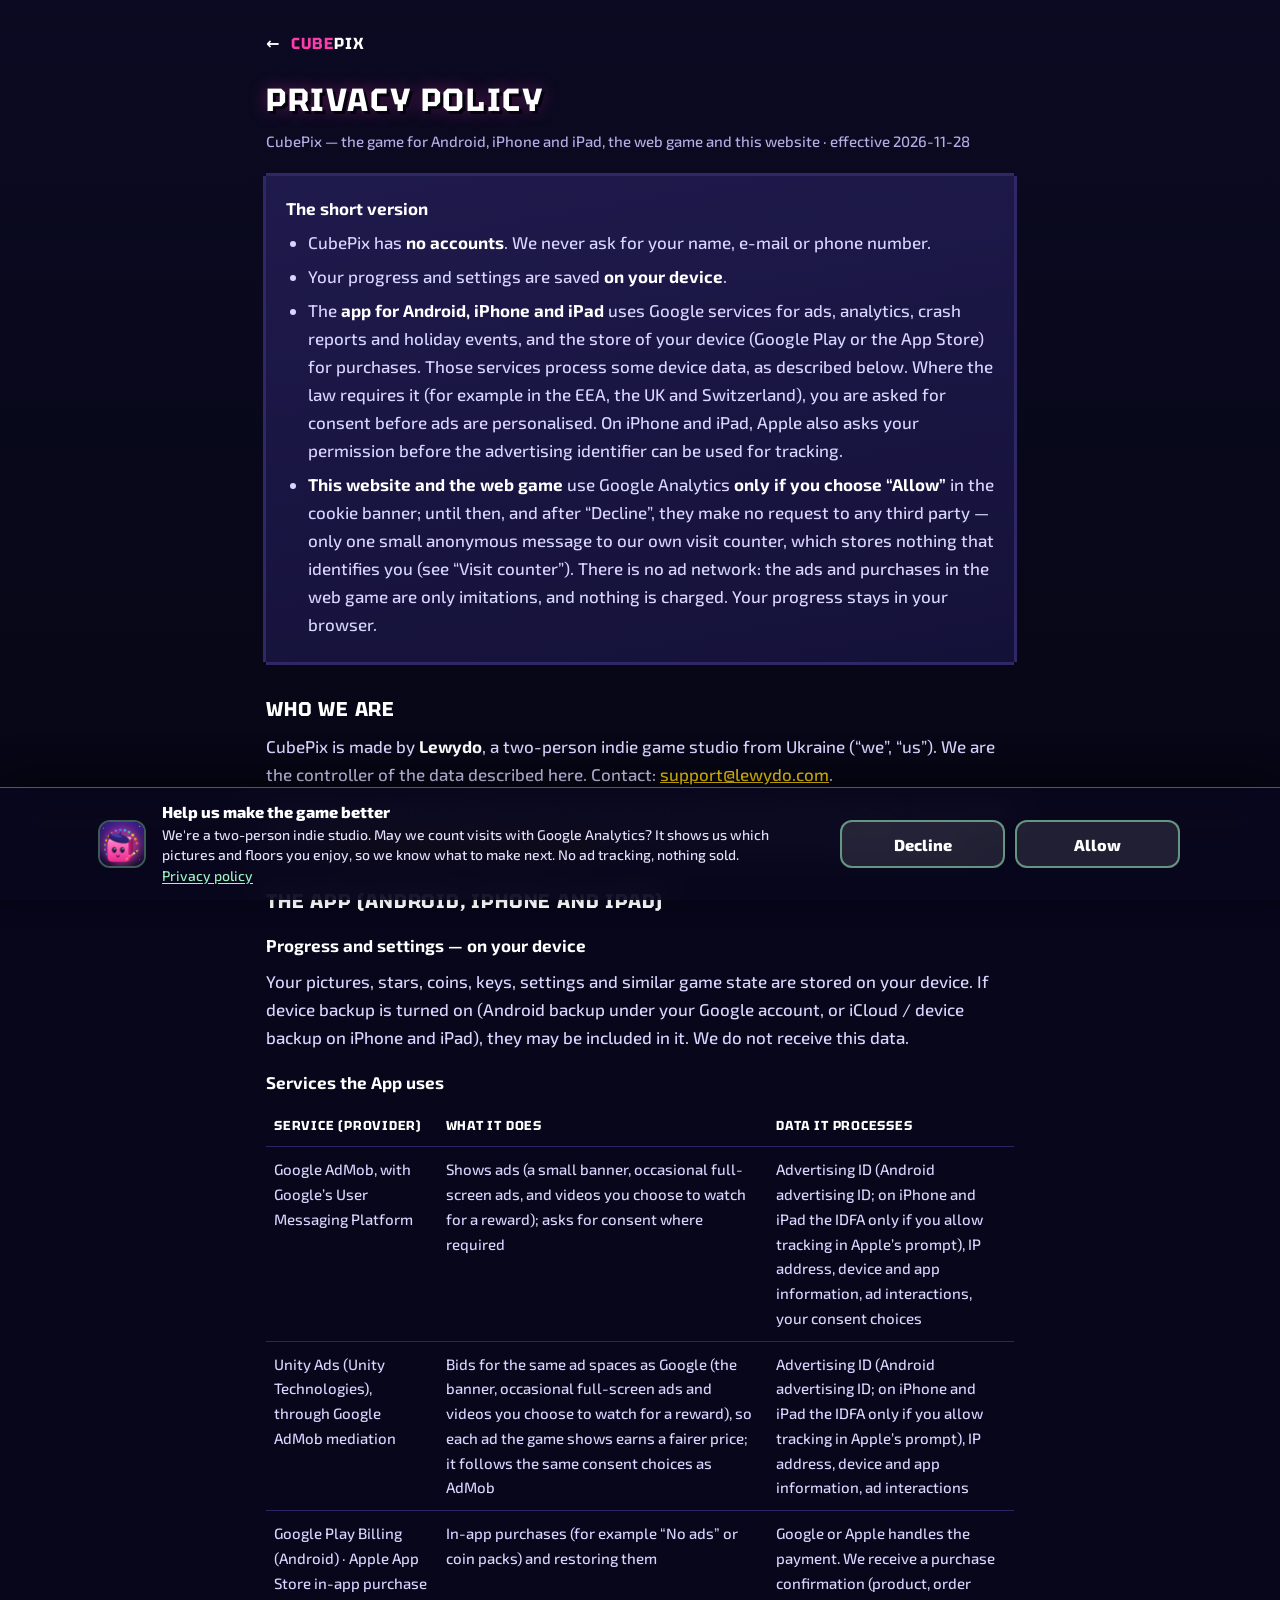
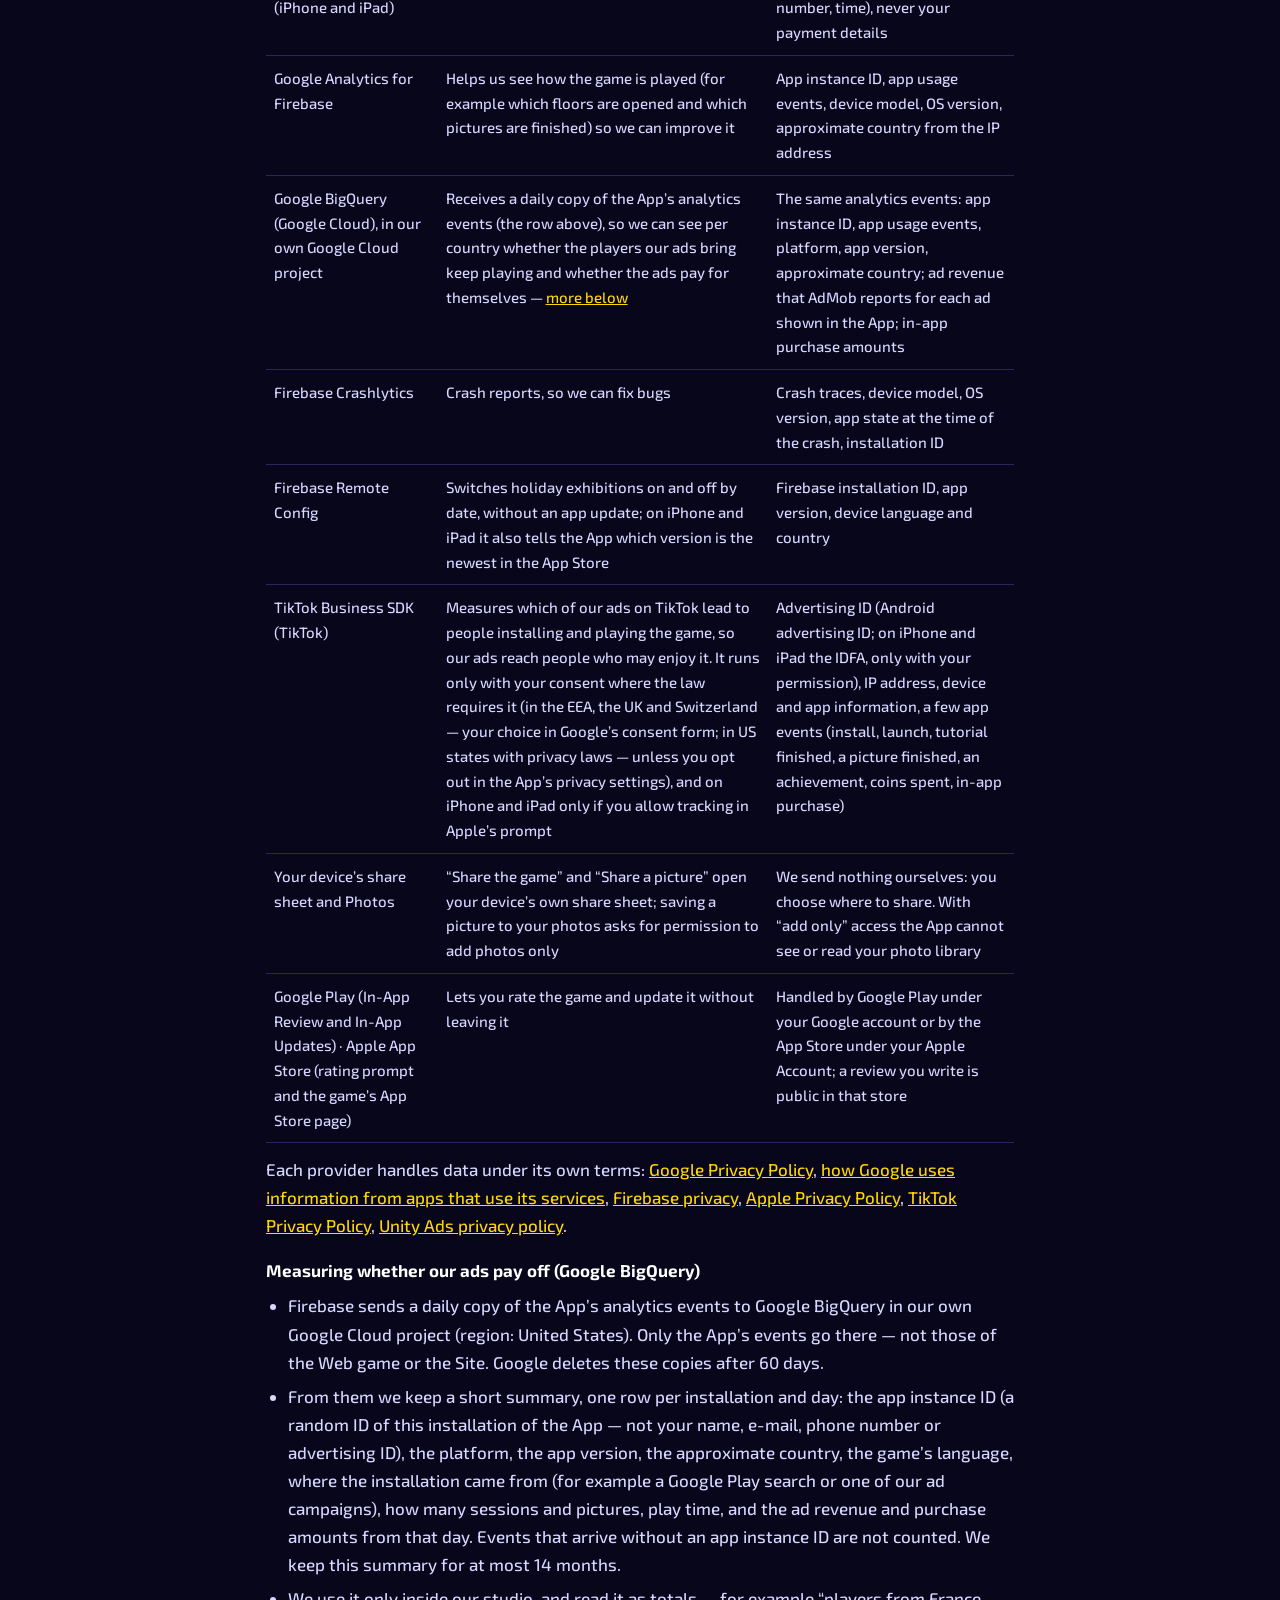
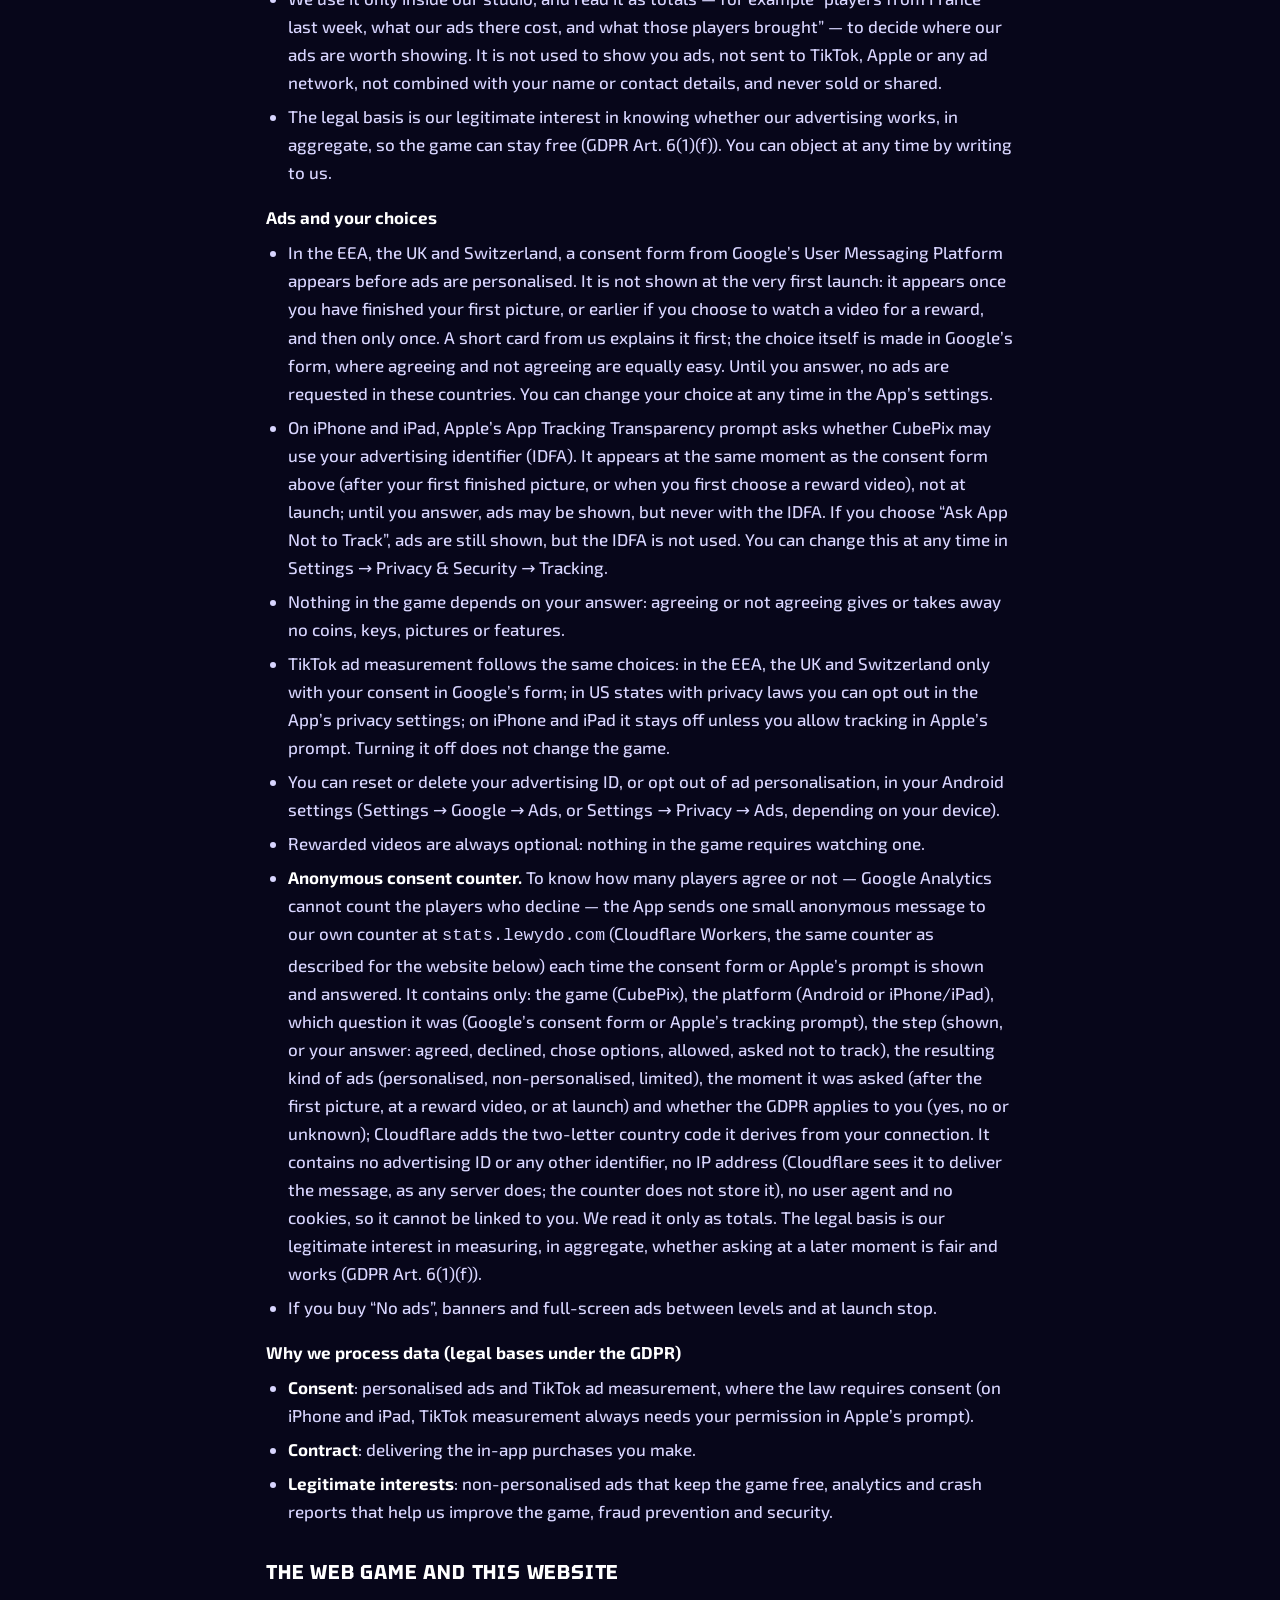
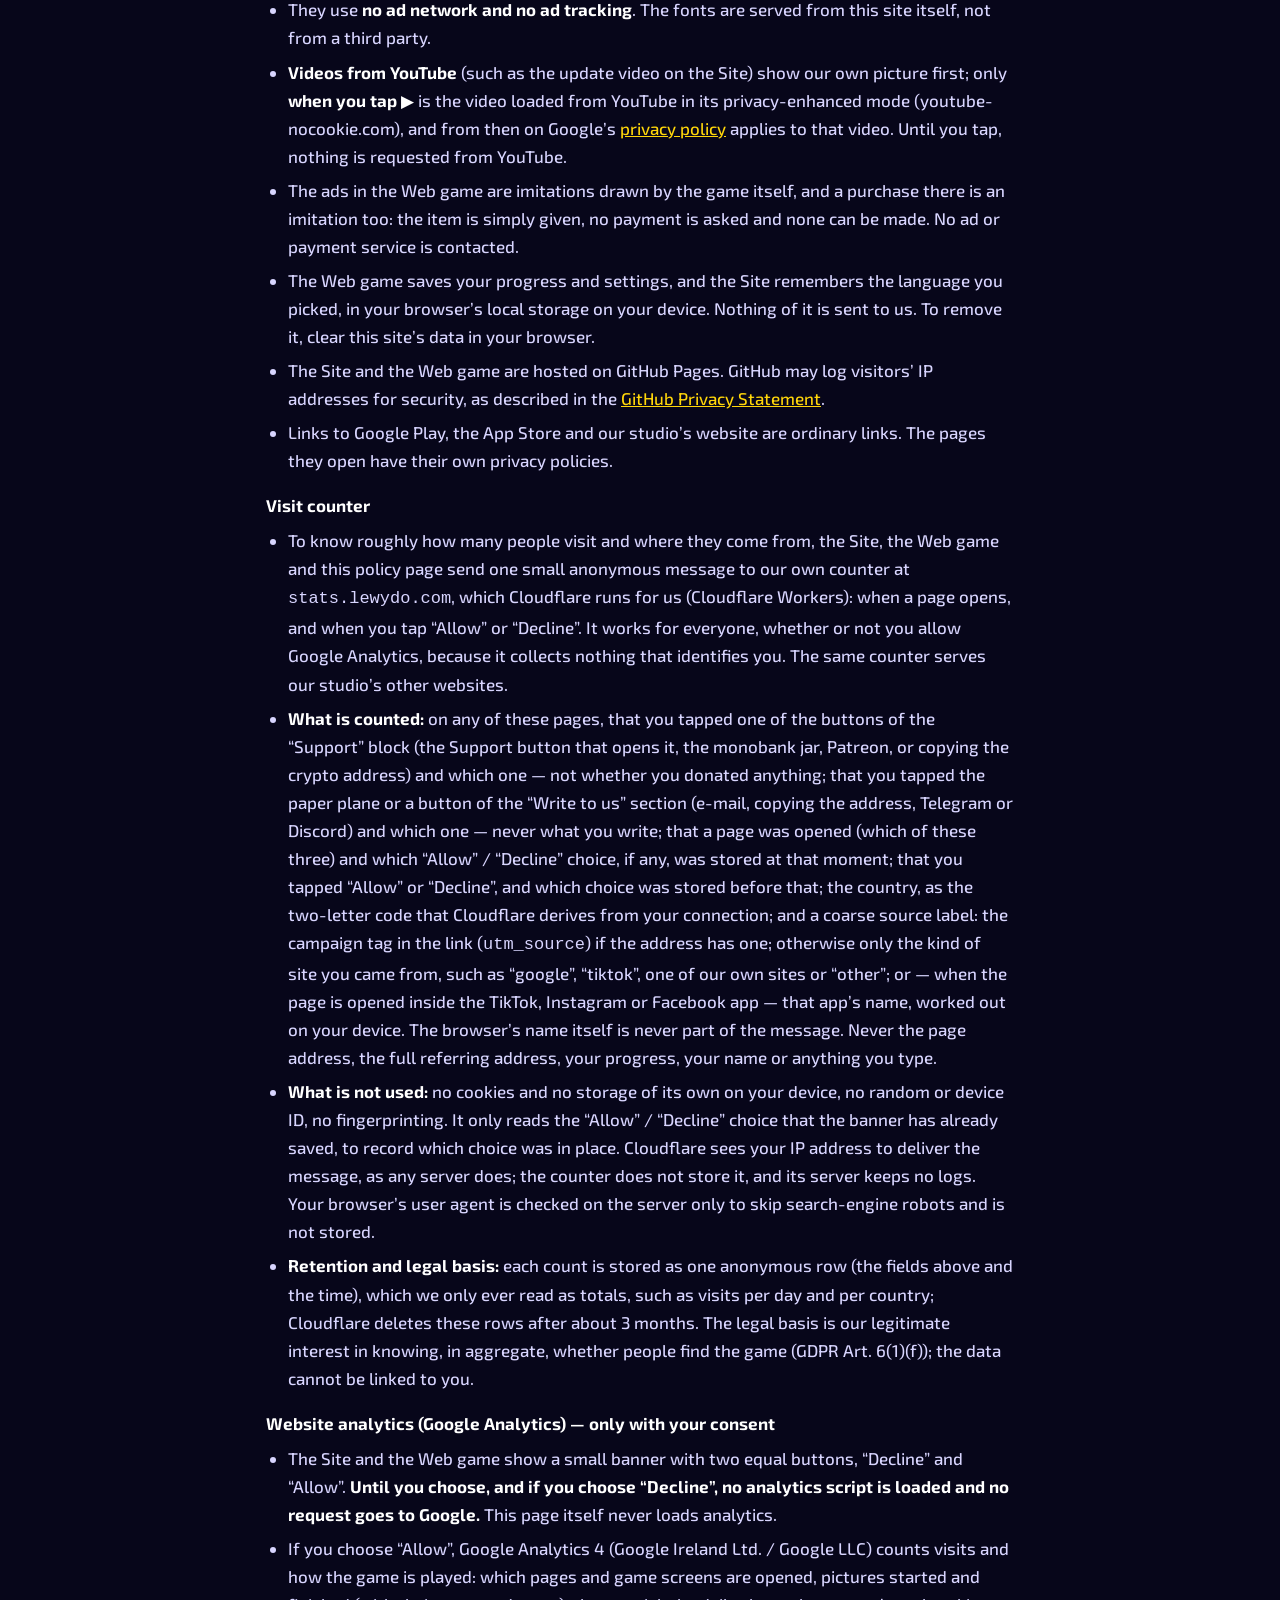
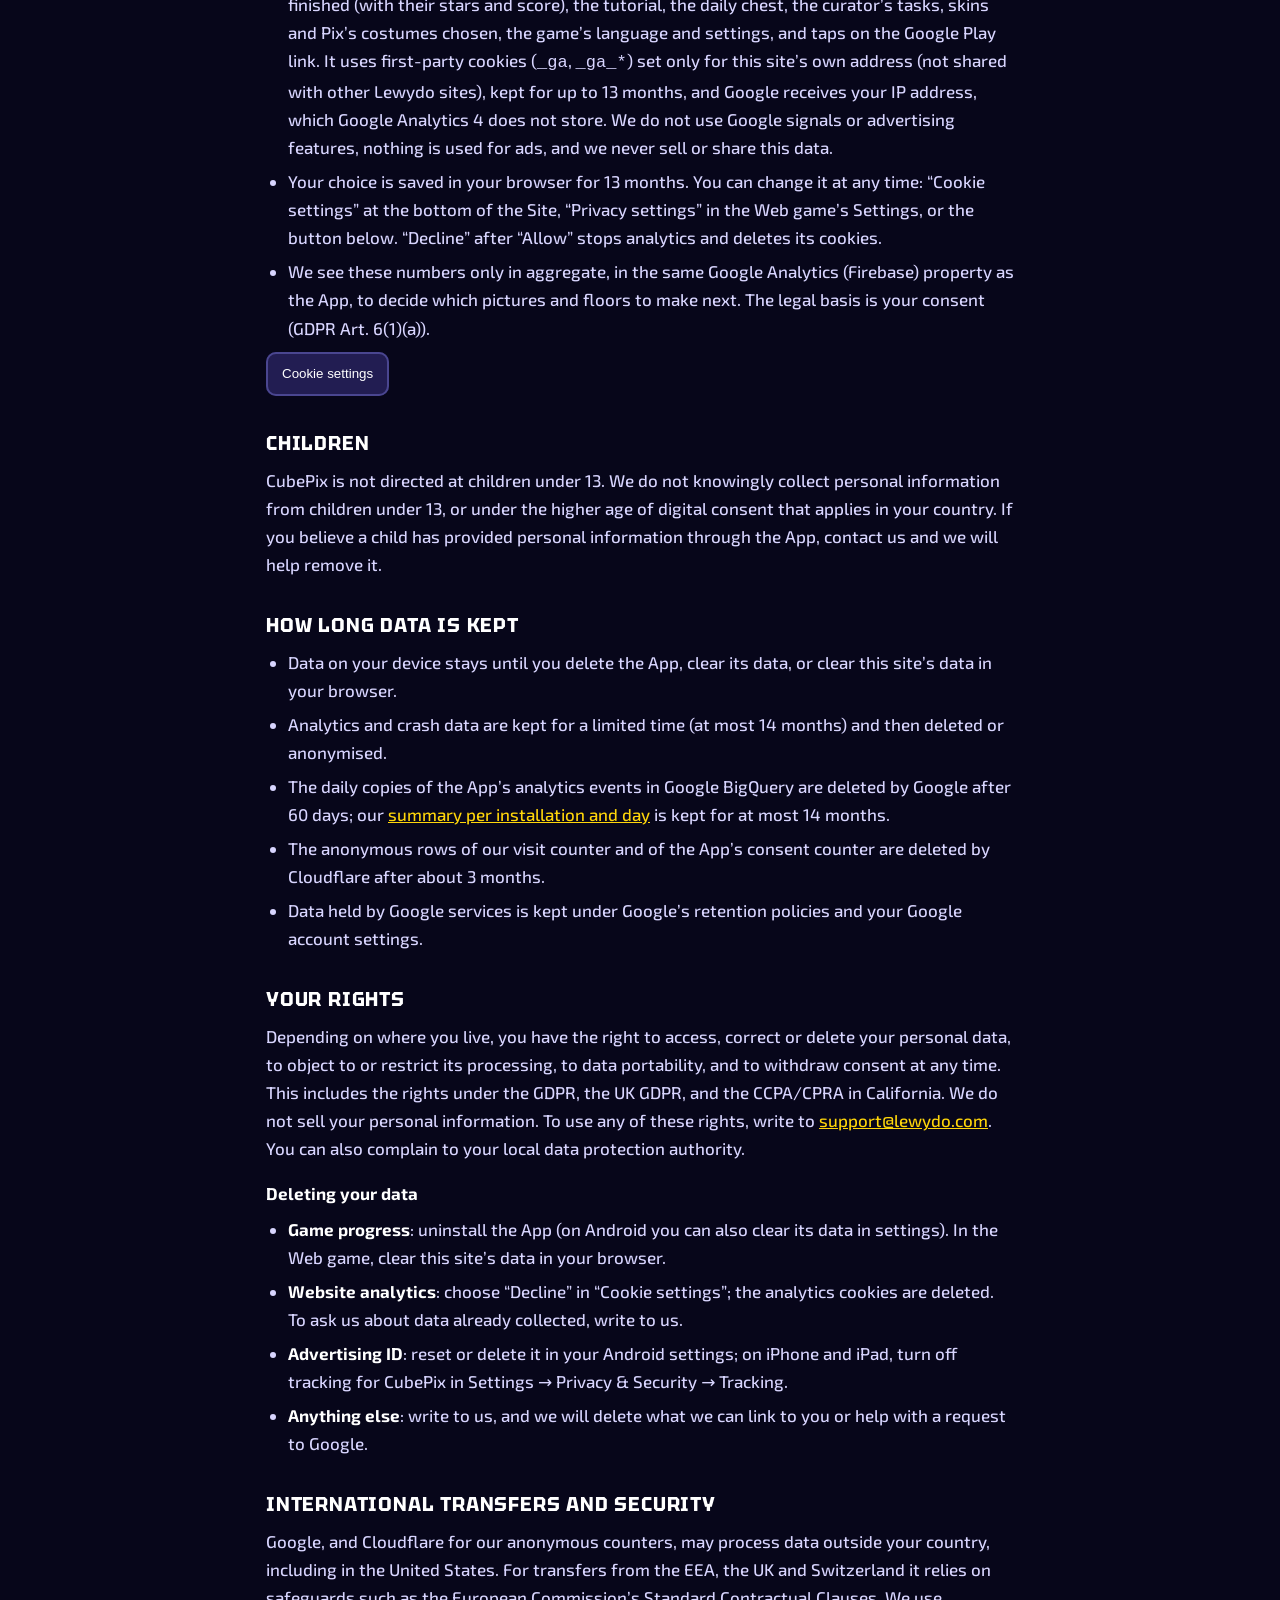
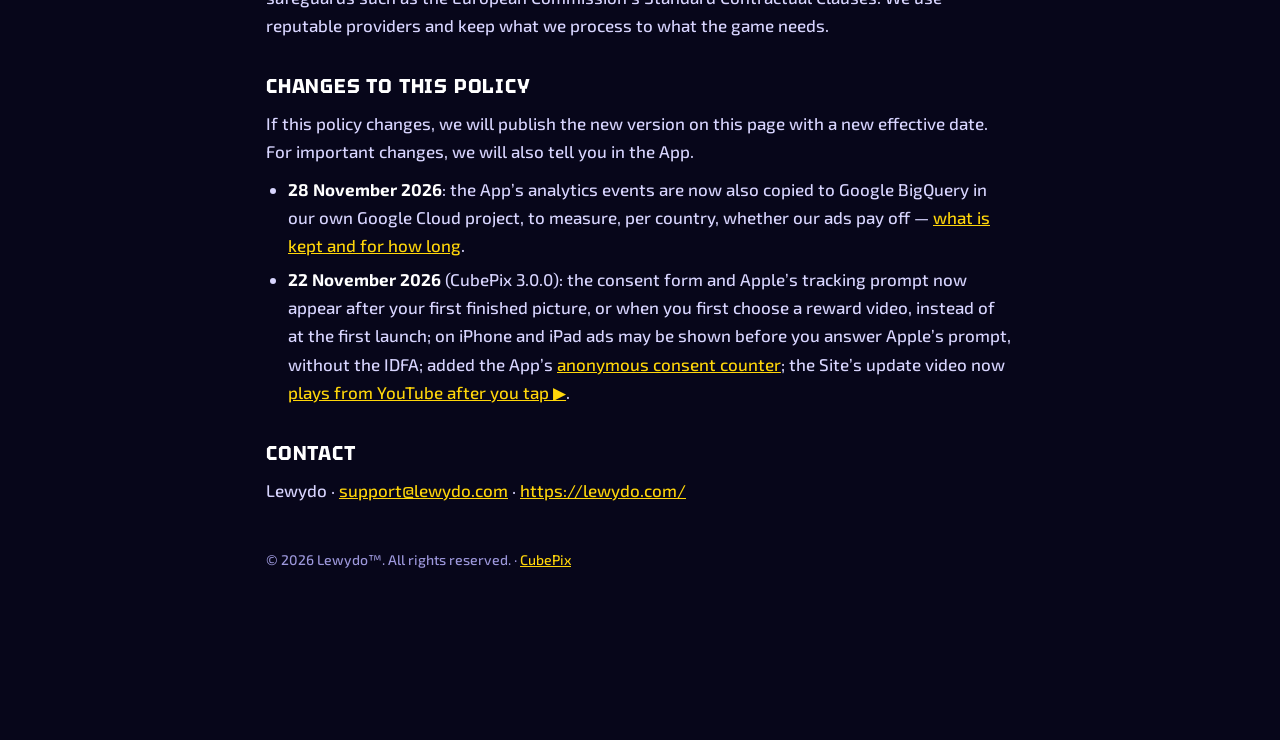
<file: privacy.html>
<!doctype html>
<html lang="en">
<head>
<meta charset="utf-8">
<meta name="viewport" content="width=device-width, initial-scale=1, viewport-fit=cover">
<title>Privacy Policy — CubePix</title>
<meta name="description" content="How CubePix, the game by Lewydo for Android, iPhone, iPad and the web, and this website handle your data.">
<meta name="theme-color" content="#07061a">
<meta name="color-scheme" content="dark">
<link rel="canonical" href="https://cubepix.lewydo.com/privacy.html">
<link rel="icon" type="image/png" sizes="32x32" href="favicon-32.png">
<link rel="icon" type="image/png" sizes="16x16" href="favicon-16.png">
<link rel="apple-touch-icon" href="apple-touch-icon.png">
<link rel="stylesheet" href="assets/fonts/fonts.css">
<style>
:root{--ink:#fff;--ink2:#d8d5ff;--ink3:#b3afe6;--gold:#ffd60a;--pink:#ff3cac;--line:#2e2966;--f-ui:'Tektur','Exo 2',system-ui,sans-serif;--f-read:'Exo 2',system-ui,sans-serif;color-scheme:dark;}
*{box-sizing:border-box;margin:0;padding:0;}
body{background:radial-gradient(1100px 700px at 50% -12%,#1b1546 0%,transparent 55%),linear-gradient(180deg,#0b0a22 0%,#060614 100%) fixed,#07061a;color:var(--ink2);font:500 17px/1.65 var(--f-read);}
a{color:var(--gold);}
:focus-visible{outline:3px solid var(--gold);outline-offset:3px;}
.wrap{max-width:780px;margin:0 auto;padding:28px 16px 64px;}
.back{display:inline-flex;align-items:center;gap:10px;font:700 16px var(--f-ui);letter-spacing:.08em;text-decoration:none;color:#fff;}
.back .c{color:var(--pink);}
h1{font:700 32px/1.15 var(--f-ui);letter-spacing:.05em;text-transform:uppercase;color:#fff;margin:26px 0 8px;text-shadow:3px 3px 0 #05040f,0 0 18px rgba(255,60,172,.4);}
.meta{color:var(--ink3);font-size:15px;}
h2{font:700 20px/1.3 var(--f-ui);letter-spacing:.04em;text-transform:uppercase;color:#fff;margin:34px 0 10px;}
h3{font:700 17px/1.3 var(--f-read);color:#fff;margin:20px 0 6px;}
p,ul{margin:10px 0;} ul{padding-left:22px;} li{margin:6px 0;}
b{color:#fff;}
.cookie-btn{min-height:44px;padding:8px 16px;border:0;border-radius:10px;background:#221d52;box-shadow:inset 0 0 0 2px #4a4690;color:#fff;font:700 15px/1.2 inherit;cursor:pointer}
.box{margin:22px 0;padding:18px 20px;background:linear-gradient(170deg,#1f1a4c,#141139);box-shadow:0 -3px 0 0 var(--line),0 3px 0 0 var(--line),-3px 0 0 0 var(--line),3px 0 0 0 var(--line);}
.box ul{margin:6px 0 0;}
table{width:100%;border-collapse:collapse;margin:12px 0;font-size:15px;}
th,td{text-align:left;vertical-align:top;padding:10px 8px;border-bottom:1px solid #2a2560;}
th{color:#fff;font-family:var(--f-ui);font-weight:700;font-size:13px;letter-spacing:.06em;text-transform:uppercase;}
footer{margin-top:44px;color:#9d98dc;font-size:14px;}
@media (max-width:560px){table,thead,tbody,tr,th,td{display:block;} thead{display:none;} td{border:0;padding:4px 0;} tr{padding:10px 0;border-bottom:1px solid #2a2560;} td:first-child{color:#fff;font-weight:700;}}
</style>
</head>
<body>
<style>
/* owner 06.11.2026: a bar across the whole bottom, dark and see-through, two big buttons — seen for sure, answered for sure
   (studio rule docs/ux/analytics-consent.md). The buttons stay EQUAL — same size, same look: refusing as easy as agreeing (GDPR / EDPB
   dark-patterns guidance), so more «Allow» comes only from honest words, the game's face and the right moment, never from a trick. */
.cpc{position:fixed;z-index:1500;left:0;right:0;bottom:0;box-sizing:border-box;margin:0;
  padding:14px max(16px,env(safe-area-inset-right,0px)) calc(14px + env(safe-area-inset-bottom,0px)) max(16px,env(safe-area-inset-left,0px));
  background:rgba(10,8,30,.86);color:#fff;text-align:start;border-top:1px solid rgba(157,245,194,.38);
  box-shadow:0 -12px 34px rgba(0,0,0,.45);font:500 14px/1.45 "Exo 2",system-ui,sans-serif;letter-spacing:0;text-transform:none;
  -webkit-backdrop-filter:blur(14px) saturate(1.2);backdrop-filter:blur(14px) saturate(1.2)}
.cpc[hidden]{display:none}
.cpc-in{max-width:1080px;margin:0 auto;display:grid;grid-template-columns:40px minmax(0,1fr);gap:10px 12px;align-items:center}
.cpc-i{width:40px;height:40px;border-radius:10px;box-shadow:0 0 0 2px rgba(157,245,194,.35);align-self:start}
.cpc.cpc-nudge{animation:cpcNudge .8s ease-out 2}
@keyframes cpcNudge{0%{box-shadow:0 -12px 34px rgba(0,0,0,.45),inset 0 2px 0 #9df5c2}100%{box-shadow:0 -12px 34px rgba(0,0,0,.45),inset 0 2px 0 rgba(157,245,194,0)}}
@media (prefers-reduced-motion:reduce){.cpc.cpc-nudge{animation:none;box-shadow:0 -12px 34px rgba(0,0,0,.45),inset 0 2px 0 #9df5c2}}
.cpc p{margin:0;color:#e4e1ff}
.cpc .cpc-t{margin:0 0 2px;color:#fff;font:800 16px/1.3 "Exo 2",system-ui,sans-serif}
.cpc a{color:#9df5c2;text-decoration:underline;text-underline-offset:2px;white-space:nowrap}
.cpc-b{grid-column:1/-1;display:flex;gap:10px}
.cpc-b button{flex:1 1 0;min-width:0;min-height:48px;margin:0;padding:8px 14px;border:0;border-radius:12px;background:rgba(255,255,255,.10);
  box-shadow:inset 0 0 0 2px rgba(157,245,194,.55);color:#fff;font:800 16px/1.2 "Exo 2",system-ui,sans-serif;cursor:pointer}
.cpc-b button:hover{background:rgba(157,245,194,.16)}
.cpc-b button:focus-visible{outline:3px solid #9df5c2;outline-offset:2px}
.cpc-b button[aria-pressed=true]{background:rgba(157,245,194,.22);box-shadow:inset 0 0 0 2px #9df5c2}
@media (min-width:760px){.cpc-in{grid-template-columns:44px minmax(0,1fr) auto;gap:12px 18px}.cpc-i{width:44px;height:44px;align-self:center}
  .cpc-b{grid-column:auto;width:340px}}
</style>
<div id="cpc" class="cpc" role="region" aria-label="Cookie settings" data-ta="aria-label:consent.settings" hidden><div class="cpc-in"><img class="cpc-i" src="apple-touch-icon.png" alt="" width="44" height="44"><div><p class="cpc-t" data-t="consent.title">Help us make the game better</p><p><span data-t="consent.text">We're a two-person indie studio. May we count visits with Google Analytics? It shows us which pictures and floors you enjoy, so we know what to make next. No ad tracking, nothing sold.</span> <a href="privacy.html#analytics" data-t="foot.privacy">Privacy policy</a></p></div><div class="cpc-b"><button type="button" data-cpc="denied" data-t="consent.decline">Decline</button><button type="button" data-cpc="granted" data-t="consent.allow">Allow</button></div></div></div>
<script>window.__cubepixConsent = {"id":"G-SGZ9EJ8RJY","mode":"privacy","stats":"https://stats.lewydo.com/h"};</script>
<script src="assets/consent.js"></script>

<div class="wrap">
  <a class="back" href="./"><span>←</span><span><span class="c">CUBE</span>PIX</span></a>
  <h1>Privacy Policy</h1>
  <p class="meta">CubePix — the game for Android, iPhone and iPad, the web game and this website · effective 2026-11-28</p>

  <div class="box">
    <b>The short version</b>
    <ul>
      <li>CubePix has <b>no accounts</b>. We never ask for your name, e-mail or phone number.</li>
      <li>Your progress and settings are saved <b>on your device</b>.</li>
      <li>The <b>app for Android, iPhone and iPad</b> uses Google services for ads, analytics, crash reports and holiday events, and the store of your device (Google Play or the App Store) for purchases. Those services process some device data, as described below. Where the law requires it (for example in the EEA, the UK and Switzerland), you are asked for consent before ads are personalised. On iPhone and iPad, Apple also asks your permission before the advertising identifier can be used for tracking.</li>
      <li><b>This website and the web game</b> use Google Analytics <b>only if you choose “Allow”</b> in the cookie banner; until then, and after “Decline”, they make no request to any third party — only one small anonymous message to our own visit counter, which stores nothing that identifies you (see “Visit counter”). There is no ad network: the ads and purchases in the web game are only imitations, and nothing is charged. Your progress stays in your browser.</li>
    </ul>
  </div>

  <h2>Who we are</h2>
  <p>CubePix is made by <b>Lewydo</b>, a two-person indie game studio from Ukraine (“we”, “us”). We are the controller of the data described here. Contact: <a href="mailto:support@lewydo.com">support@lewydo.com</a>.</p>
  <p>This policy covers the CubePix app for Android and for iPhone and iPad (the “App”), the free web game at <a href="play/">https://cubepix.lewydo.com/play/</a> (the “Web game”) and this website (the “Site”).</p>

  <h2>The app (Android, iPhone and iPad)</h2>
  <h3>Progress and settings — on your device</h3>
  <p>Your pictures, stars, coins, keys, settings and similar game state are stored on your device. If device backup is turned on (Android backup under your Google account, or iCloud / device backup on iPhone and iPad), they may be included in it. We do not receive this data.</p>

  <h3>Services the App uses</h3>
  <table>
    <thead><tr><th>Service (provider)</th><th>What it does</th><th>Data it processes</th></tr></thead>
    <tbody>
      <tr><td>Google AdMob, with Google’s User Messaging Platform</td><td>Shows ads (a small banner, occasional full-screen ads, and videos you choose to watch for a reward); asks for consent where required</td><td>Advertising ID (Android advertising ID; on iPhone and iPad the IDFA only if you allow tracking in Apple’s prompt), IP address, device and app information, ad interactions, your consent choices</td></tr>
      <tr><td>Unity Ads (Unity Technologies), through Google AdMob mediation</td><td>Bids for the same ad spaces as Google (the banner, occasional full-screen ads and videos you choose to watch for a reward), so each ad the game shows earns a fairer price; it follows the same consent choices as AdMob</td><td>Advertising ID (Android advertising ID; on iPhone and iPad the IDFA only if you allow tracking in Apple’s prompt), IP address, device and app information, ad interactions</td></tr>
      <tr><td>Google Play Billing (Android) · Apple App Store in-app purchase (iPhone and iPad)</td><td>In-app purchases (for example “No ads” or coin packs) and restoring them</td><td>Google or Apple handles the payment. We receive a purchase confirmation (product, order number, time), never your payment details</td></tr>
      <tr><td>Google Analytics for Firebase</td><td>Helps us see how the game is played (for example which floors are opened and which pictures are finished) so we can improve it</td><td>App instance ID, app usage events, device model, OS version, approximate country from the IP address</td></tr>
      <tr><td>Google BigQuery (Google Cloud), in our own Google Cloud project</td><td>Receives a daily copy of the App’s analytics events (the row above), so we can see per country whether the players our ads bring keep playing and whether the ads pay for themselves — <a href="#bigquery">more below</a></td><td>The same analytics events: app instance ID, app usage events, platform, app version, approximate country; ad revenue that AdMob reports for each ad shown in the App; in-app purchase amounts</td></tr>
      <tr><td>Firebase Crashlytics</td><td>Crash reports, so we can fix bugs</td><td>Crash traces, device model, OS version, app state at the time of the crash, installation ID</td></tr>
      <tr><td>Firebase Remote Config</td><td>Switches holiday exhibitions on and off by date, without an app update; on iPhone and iPad it also tells the App which version is the newest in the App Store</td><td>Firebase installation ID, app version, device language and country</td></tr>
      <tr><td>TikTok Business SDK (TikTok)</td><td>Measures which of our ads on TikTok lead to people installing and playing the game, so our ads reach people who may enjoy it. It runs only with your consent where the law requires it (in the EEA, the UK and Switzerland — your choice in Google’s consent form; in US states with privacy laws — unless you opt out in the App’s privacy settings), and on iPhone and iPad only if you allow tracking in Apple’s prompt</td><td>Advertising ID (Android advertising ID; on iPhone and iPad the IDFA, only with your permission), IP address, device and app information, a few app events (install, launch, tutorial finished, a picture finished, an achievement, coins spent, in-app purchase)</td></tr>
      <tr><td>Your device’s share sheet and Photos</td><td>“Share the game” and “Share a picture” open your device’s own share sheet; saving a picture to your photos asks for permission to add photos only</td><td>We send nothing ourselves: you choose where to share. With “add only” access the App cannot see or read your photo library</td></tr>
      <tr><td>Google Play (In-App Review and In-App Updates) · Apple App Store (rating prompt and the game’s App Store page)</td><td>Lets you rate the game and update it without leaving it</td><td>Handled by Google Play under your Google account or by the App Store under your Apple Account; a review you write is public in that store</td></tr>
    </tbody>
  </table>
  <p>Each provider handles data under its own terms: <a href="https://policies.google.com/privacy" target="_blank" rel="noopener">Google Privacy Policy</a>, <a href="https://policies.google.com/technologies/partner-sites" target="_blank" rel="noopener">how Google uses information from apps that use its services</a>, <a href="https://firebase.google.com/support/privacy" target="_blank" rel="noopener">Firebase privacy</a>, <a href="https://www.apple.com/legal/privacy/" target="_blank" rel="noopener">Apple Privacy Policy</a>, <a href="https://www.tiktok.com/legal/page/global/privacy-policy/en" target="_blank" rel="noopener">TikTok Privacy Policy</a>, <a href="https://unity.com/legal/game-player-and-app-user-privacy-policy" target="_blank" rel="noopener">Unity Ads privacy policy</a>.</p>

  <h3 id="bigquery">Measuring whether our ads pay off (Google BigQuery)</h3>
  <ul>
    <li>Firebase sends a daily copy of the App’s analytics events to Google BigQuery in our own Google Cloud project (region: United States). Only the App’s events go there — not those of the Web game or the Site. Google deletes these copies after 60 days.</li>
    <li>From them we keep a short summary, one row per installation and day: the app instance ID (a random ID of this installation of the App — not your name, e-mail, phone number or advertising ID), the platform, the app version, the approximate country, the game’s language, where the installation came from (for example a Google Play search or one of our ad campaigns), how many sessions and pictures, play time, and the ad revenue and purchase amounts from that day. Events that arrive without an app instance ID are not counted. We keep this summary for at most 14 months.</li>
    <li>We use it only inside our studio, and read it as totals — for example “players from France last week, what our ads there cost, and what those players brought” — to decide where our ads are worth showing. It is not used to show you ads, not sent to TikTok, Apple or any ad network, not combined with your name or contact details, and never sold or shared.</li>
    <li>The legal basis is our legitimate interest in knowing whether our advertising works, in aggregate, so the game can stay free (GDPR Art. 6(1)(f)). You can object at any time by writing to us.</li>
  </ul>

  <h3>Ads and your choices</h3>
  <ul>
    <li>In the EEA, the UK and Switzerland, a consent form from Google’s User Messaging Platform appears before ads are personalised. It is not shown at the very first launch: it appears once you have finished your first picture, or earlier if you choose to watch a video for a reward, and then only once. A short card from us explains it first; the choice itself is made in Google’s form, where agreeing and not agreeing are equally easy. Until you answer, no ads are requested in these countries. You can change your choice at any time in the App’s settings.</li>
    <li>On iPhone and iPad, Apple’s App Tracking Transparency prompt asks whether CubePix may use your advertising identifier (IDFA). It appears at the same moment as the consent form above (after your first finished picture, or when you first choose a reward video), not at launch; until you answer, ads may be shown, but never with the IDFA. If you choose “Ask App Not to Track”, ads are still shown, but the IDFA is not used. You can change this at any time in Settings → Privacy &amp; Security → Tracking.</li>
    <li>Nothing in the game depends on your answer: agreeing or not agreeing gives or takes away no coins, keys, pictures or features.</li>
    <li>TikTok ad measurement follows the same choices: in the EEA, the UK and Switzerland only with your consent in Google’s form; in US states with privacy laws you can opt out in the App’s privacy settings; on iPhone and iPad it stays off unless you allow tracking in Apple’s prompt. Turning it off does not change the game.</li>
    <li>You can reset or delete your advertising ID, or opt out of ad personalisation, in your Android settings (Settings → Google → Ads, or Settings → Privacy → Ads, depending on your device).</li>
    <li>Rewarded videos are always optional: nothing in the game requires watching one.</li>
    <li id="consent-counter"><b>Anonymous consent counter.</b> To know how many players agree or not — Google Analytics cannot count the players who decline — the App sends one small anonymous message to our own counter at <code>stats.lewydo.com</code> (Cloudflare Workers, the same counter as described for the website below) each time the consent form or Apple’s prompt is shown and answered. It contains only: the game (CubePix), the platform (Android or iPhone/iPad), which question it was (Google’s consent form or Apple’s tracking prompt), the step (shown, or your answer: agreed, declined, chose options, allowed, asked not to track), the resulting kind of ads (personalised, non-personalised, limited), the moment it was asked (after the first picture, at a reward video, or at launch) and whether the GDPR applies to you (yes, no or unknown); Cloudflare adds the two-letter country code it derives from your connection. It contains no advertising ID or any other identifier, no IP address (Cloudflare sees it to deliver the message, as any server does; the counter does not store it), no user agent and no cookies, so it cannot be linked to you. We read it only as totals. The legal basis is our legitimate interest in measuring, in aggregate, whether asking at a later moment is fair and works (GDPR Art. 6(1)(f)).</li>
    <li>If you buy “No ads”, banners and full-screen ads between levels and at launch stop.</li>
  </ul>

  <h3>Why we process data (legal bases under the GDPR)</h3>
  <ul>
    <li><b>Consent</b>: personalised ads and TikTok ad measurement, where the law requires consent (on iPhone and iPad, TikTok measurement always needs your permission in Apple’s prompt).</li>
    <li><b>Contract</b>: delivering the in-app purchases you make.</li>
    <li><b>Legitimate interests</b>: non-personalised ads that keep the game free, analytics and crash reports that help us improve the game, fraud prevention and security.</li>
  </ul>

  <h2>The web game and this website</h2>
  <ul>
    <li>They use <b>no ad network and no ad tracking</b>. The fonts are served from this site itself, not from a third party.</li>
    <li id="youtube"><b>Videos from YouTube</b> (such as the update video on the Site) show our own picture first; only <b>when you tap ▶</b> is the video loaded from YouTube in its privacy-enhanced mode (youtube-nocookie.com), and from then on Google’s <a href="https://policies.google.com/privacy" rel="noopener">privacy policy</a> applies to that video. Until you tap, nothing is requested from YouTube.</li>
    <li>The ads in the Web game are imitations drawn by the game itself, and a purchase there is an imitation too: the item is simply given, no payment is asked and none can be made. No ad or payment service is contacted.</li>
    <li>The Web game saves your progress and settings, and the Site remembers the language you picked, in your browser’s local storage on your device. Nothing of it is sent to us. To remove it, clear this site’s data in your browser.</li>
    <li>The Site and the Web game are hosted on GitHub Pages. GitHub may log visitors’ IP addresses for security, as described in the <a href="https://docs.github.com/en/site-policy/privacy-policies/github-general-privacy-statement" target="_blank" rel="noopener">GitHub Privacy Statement</a>.</li>
    <li>Links to Google Play, the App Store and our studio’s website are ordinary links. The pages they open have their own privacy policies.</li>
  </ul>
  <h3 id="visit-counter">Visit counter</h3>
  <ul>
    <li>To know roughly how many people visit and where they come from, the Site, the Web game and this policy page send one small anonymous message to our own counter at <code>stats.lewydo.com</code>, which Cloudflare runs for us (Cloudflare Workers): when a page opens, and when you tap “Allow” or “Decline”. It works for everyone, whether or not you allow Google Analytics, because it collects nothing that identifies you. The same counter serves our studio’s other websites.</li>
    <li><b>What is counted:</b> on any of these pages, that you tapped one of the buttons of the “Support” block (the Support button that opens it, the monobank jar, Patreon, or copying the crypto address) and which one — not whether you donated anything; that you tapped the paper plane or a button of the “Write to us” section (e-mail, copying the address, Telegram or Discord) and which one — never what you write; that a page was opened (which of these three) and which “Allow” / “Decline” choice, if any, was stored at that moment; that you tapped “Allow” or “Decline”, and which choice was stored before that; the country, as the two-letter code that Cloudflare derives from your connection; and a coarse source label: the campaign tag in the link (<code>utm_source</code>) if the address has one; otherwise only the kind of site you came from, such as “google”, “tiktok”, one of our own sites or “other”; or — when the page is opened inside the TikTok, Instagram or Facebook app — that app’s name, worked out on your device. The browser’s name itself is never part of the message. Never the page address, the full referring address, your progress, your name or anything you type.</li>
    <li><b>What is not used:</b> no cookies and no storage of its own on your device, no random or device ID, no fingerprinting. It only reads the “Allow” / “Decline” choice that the banner has already saved, to record which choice was in place. Cloudflare sees your IP address to deliver the message, as any server does; the counter does not store it, and its server keeps no logs. Your browser’s user agent is checked on the server only to skip search-engine robots and is not stored.</li>
    <li><b>Retention and legal basis:</b> each count is stored as one anonymous row (the fields above and the time), which we only ever read as totals, such as visits per day and per country; Cloudflare deletes these rows after about 3 months. The legal basis is our legitimate interest in knowing, in aggregate, whether people find the game (GDPR Art. 6(1)(f)); the data cannot be linked to you.</li>
  </ul>
  <h3 id="analytics">Website analytics (Google Analytics) — only with your consent</h3>
  <ul>
    <li>The Site and the Web game show a small banner with two equal buttons, “Decline” and “Allow”. <b>Until you choose, and if you choose “Decline”, no analytics script is loaded and no request goes to Google.</b> This page itself never loads analytics.</li>
    <li>If you choose “Allow”, Google Analytics 4 (Google Ireland Ltd. / Google LLC) counts visits and how the game is played: which pages and game screens are opened, pictures started and finished (with their stars and score), the tutorial, the daily chest, the curator’s tasks, skins and Pix’s costumes chosen, the game’s language and settings, and taps on the Google Play link. It uses first-party cookies (<code>_ga</code>, <code>_ga_*</code>) set only for this site’s own address (not shared with other Lewydo sites), kept for up to 13 months, and Google receives your IP address, which Google Analytics 4 does not store. We do not use Google signals or advertising features, nothing is used for ads, and we never sell or share this data.</li>
    <li>Your choice is saved in your browser for 13 months. You can change it at any time: “Cookie settings” at the bottom of the Site, “Privacy settings” in the Web game’s Settings, or the button below. “Decline” after “Allow” stops analytics and deletes its cookies.</li>
    <li>We see these numbers only in aggregate, in the same Google Analytics (Firebase) property as the App, to decide which pictures and floors to make next. The legal basis is your consent (GDPR Art. 6(1)(a)).</li>
  </ul>
  <p><button type="button" class="cookie-btn" data-cpc-open>Cookie settings</button></p>

  <h2>Children</h2>
  <p>CubePix is not directed at children under 13. We do not knowingly collect personal information from children under 13, or under the higher age of digital consent that applies in your country. If you believe a child has provided personal information through the App, contact us and we will help remove it.</p>

  <h2>How long data is kept</h2>
  <ul>
    <li>Data on your device stays until you delete the App, clear its data, or clear this site’s data in your browser.</li>
    <li>Analytics and crash data are kept for a limited time (at most 14 months) and then deleted or anonymised.</li>
    <li>The daily copies of the App’s analytics events in Google BigQuery are deleted by Google after 60 days; our <a href="#bigquery">summary per installation and day</a> is kept for at most 14 months.</li>
    <li>The anonymous rows of our visit counter and of the App’s consent counter are deleted by Cloudflare after about 3 months.</li>
    <li>Data held by Google services is kept under Google’s retention policies and your Google account settings.</li>
  </ul>

  <h2>Your rights</h2>
  <p>Depending on where you live, you have the right to access, correct or delete your personal data, to object to or restrict its processing, to data portability, and to withdraw consent at any time. This includes the rights under the GDPR, the UK GDPR, and the CCPA/CPRA in California. We do not sell your personal information. To use any of these rights, write to <a href="mailto:support@lewydo.com">support@lewydo.com</a>. You can also complain to your local data protection authority.</p>

  <h3>Deleting your data</h3>
  <ul>
    <li><b>Game progress</b>: uninstall the App (on Android you can also clear its data in settings). In the Web game, clear this site’s data in your browser.</li>
    <li><b>Website analytics</b>: choose “Decline” in “Cookie settings”; the analytics cookies are deleted. To ask us about data already collected, write to us.</li>
    <li><b>Advertising ID</b>: reset or delete it in your Android settings; on iPhone and iPad, turn off tracking for CubePix in Settings → Privacy &amp; Security → Tracking.</li>
    <li><b>Anything else</b>: write to us, and we will delete what we can link to you or help with a request to Google.</li>
  </ul>

  <h2>International transfers and security</h2>
  <p>Google, and Cloudflare for our anonymous counters, may process data outside your country, including in the United States. For transfers from the EEA, the UK and Switzerland it relies on safeguards such as the European Commission’s Standard Contractual Clauses. We use reputable providers and keep what we process to what the game needs.</p>

  <h2>Changes to this policy</h2>
  <p>If this policy changes, we will publish the new version on this page with a new effective date. For important changes, we will also tell you in the App.</p>
  <ul>
    <li><b>28 November 2026</b>: the App’s analytics events are now also copied to Google BigQuery in our own Google Cloud project, to measure, per country, whether our ads pay off — <a href="#bigquery">what is kept and for how long</a>.</li>
    <li><b>22 November 2026</b> (CubePix 3.0.0): the consent form and Apple’s tracking prompt now appear after your first finished picture, or when you first choose a reward video, instead of at the first launch; on iPhone and iPad ads may be shown before you answer Apple’s prompt, without the IDFA; added the App’s <a href="#consent-counter">anonymous consent counter</a>; the Site’s update video now <a href="#youtube">plays from YouTube after you tap ▶</a>.</li>
  </ul>

  <h2>Contact</h2>
  <p>Lewydo · <a href="mailto:support@lewydo.com">support@lewydo.com</a> · <a href="https://lewydo.com/" target="_blank" rel="noopener">https://lewydo.com/</a></p>

  <footer>© 2026 Lewydo™. All rights reserved. · <a href="./">CubePix</a></footer>
</div>
</body>
</html>
</file>
<file: assets/fonts/fonts.css>
/* Tektur, Exo 2, Inter and Noto Sans (Greek) — SIL Open Font License 1.1 (see OFL.txt); generated by tools/site/fetch_fonts.py */
/* cyrillic-ext */
@font-face {
 font-family: 'Exo 2';
 font-style: normal;
 font-weight: 500 800;
 font-display: swap;
 src: url(exo2-cyrillic-ext.woff2) format('woff2');
 unicode-range: U+0460-052F, U+1C80-1C8A, U+20B4, U+2DE0-2DFF, U+A640-A69F, U+FE2E-FE2F;
}
/* cyrillic */
@font-face {
 font-family: 'Exo 2';
 font-style: normal;
 font-weight: 500 800;
 font-display: swap;
 src: url(exo2-cyrillic.woff2) format('woff2');
 unicode-range: U+0301, U+0400-045F, U+0490-0491, U+04B0-04B1, U+2116;
}
/* vietnamese */
@font-face {
 font-family: 'Exo 2';
 font-style: normal;
 font-weight: 500 800;
 font-display: swap;
 src: url(exo2-vietnamese.woff2) format('woff2');
 unicode-range: U+0102-0103, U+0110-0111, U+0128-0129, U+0168-0169, U+01A0-01A1, U+01AF-01B0, U+0300-0301, U+0303-0304, U+0308-0309, U+0323, U+0329, U+1EA0-1EF9, U+20AB;
}
/* latin-ext */
@font-face {
 font-family: 'Exo 2';
 font-style: normal;
 font-weight: 500 800;
 font-display: swap;
 src: url(exo2-latin-ext.woff2) format('woff2');
 unicode-range: U+0100-02BA, U+02BD-02C5, U+02C7-02CC, U+02CE-02D7, U+02DD-02FF, U+0304, U+0308, U+0329, U+1D00-1DBF, U+1E00-1E9F, U+1EF2-1EFF, U+2020, U+20A0-20AB, U+20AD-20C4, U+2113, U+2C60-2C7F, U+A720-A7FF;
}
/* latin */
@font-face {
 font-family: 'Exo 2';
 font-style: normal;
 font-weight: 500 800;
 font-display: swap;
 src: url(exo2-latin.woff2) format('woff2');
 unicode-range: U+0000-00FF, U+0131, U+0152-0153, U+02BB-02BC, U+02C6, U+02DA, U+02DC, U+0304, U+0308, U+0329, U+2000-206F, U+20AC, U+2122, U+2191, U+2193, U+2212, U+2215, U+FEFF, U+FFFD;
}
/* latin */
@font-face {
 font-family: 'Inter';
 font-style: normal;
 font-weight: 500;
 font-display: swap;
 src: url(inter-latin.woff2) format('woff2');
 unicode-range: U+0000-00FF, U+0131, U+0152-0153, U+02BB-02BC, U+02C6, U+02DA, U+02DC, U+0304, U+0308, U+0329, U+2000-206F, U+20AC, U+2122, U+2191, U+2193, U+2212, U+2215, U+FEFF, U+FFFD;
}
/* greek */
@font-face {
 font-family: 'Noto Sans';
 font-style: normal;
 font-weight: 500 800;
 font-stretch: 100%;
 font-display: swap;
 src: url(notosans-greek.woff2) format('woff2');
 unicode-range: U+0370-0377, U+037A-037F, U+0384-038A, U+038C, U+038E-03A1, U+03A3-03FF;
}
/* cyrillic-ext */
@font-face {
 font-family: 'Tektur';
 font-style: normal;
 font-weight: 400 900;
 font-stretch: 100%;
 font-display: swap;
 src: url(tektur-cyrillic-ext.woff2) format('woff2');
 unicode-range: U+0460-052F, U+1C80-1C8A, U+20B4, U+2DE0-2DFF, U+A640-A69F, U+FE2E-FE2F;
}
/* cyrillic */
@font-face {
 font-family: 'Tektur';
 font-style: normal;
 font-weight: 400 900;
 font-stretch: 100%;
 font-display: swap;
 src: url(tektur-cyrillic.woff2) format('woff2');
 unicode-range: U+0301, U+0400-045F, U+0490-0491, U+04B0-04B1, U+2116;
}
/* greek */
@font-face {
 font-family: 'Tektur';
 font-style: normal;
 font-weight: 400 900;
 font-stretch: 100%;
 font-display: swap;
 src: url(tektur-greek.woff2) format('woff2');
 unicode-range: U+0370-0377, U+037A-037F, U+0384-038A, U+038C, U+038E-03A1, U+03A3-03FF;
}
/* vietnamese */
@font-face {
 font-family: 'Tektur';
 font-style: normal;
 font-weight: 400 900;
 font-stretch: 100%;
 font-display: swap;
 src: url(tektur-vietnamese.woff2) format('woff2');
 unicode-range: U+0102-0103, U+0110-0111, U+0128-0129, U+0168-0169, U+01A0-01A1, U+01AF-01B0, U+0300-0301, U+0303-0304, U+0308-0309, U+0323, U+0329, U+1EA0-1EF9, U+20AB;
}
/* latin-ext */
@font-face {
 font-family: 'Tektur';
 font-style: normal;
 font-weight: 400 900;
 font-stretch: 100%;
 font-display: swap;
 src: url(tektur-latin-ext.woff2) format('woff2');
 unicode-range: U+0100-02BA, U+02BD-02C5, U+02C7-02CC, U+02CE-02D7, U+02DD-02FF, U+0304, U+0308, U+0329, U+1D00-1DBF, U+1E00-1E9F, U+1EF2-1EFF, U+2020, U+20A0-20AB, U+20AD-20C4, U+2113, U+2C60-2C7F, U+A720-A7FF;
}
/* latin */
@font-face {
 font-family: 'Tektur';
 font-style: normal;
 font-weight: 400 900;
 font-stretch: 100%;
 font-display: swap;
 src: url(tektur-latin.woff2) format('woff2');
 unicode-range: U+0000-00FF, U+0131, U+0152-0153, U+02BB-02BC, U+02C6, U+02DA, U+02DC, U+0304, U+0308, U+0329, U+2000-206F, U+20AC, U+2122, U+2191, U+2193, U+2212, U+2215, U+FEFF, U+FFFD;
}
</file>
